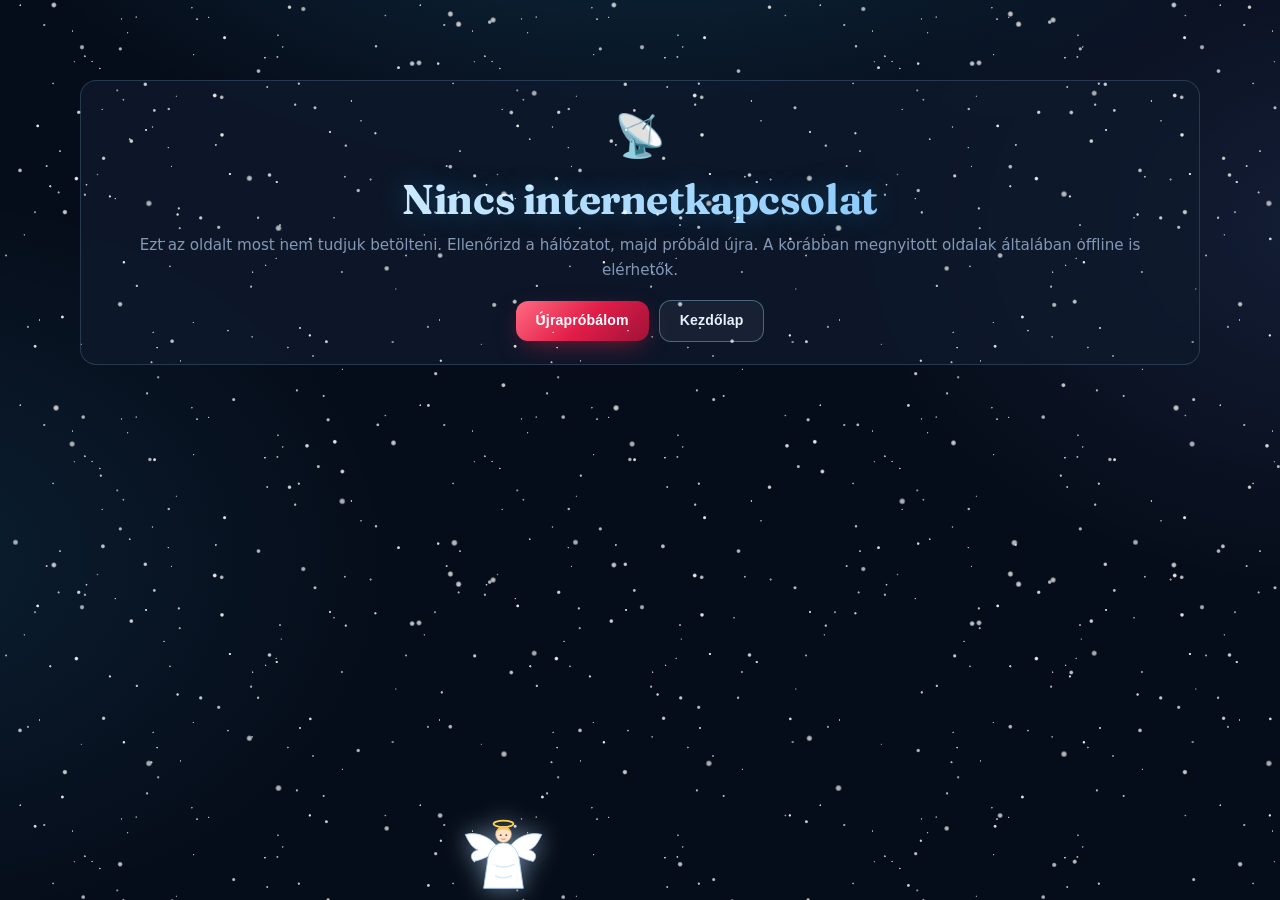
<file: offline.html>
<!DOCTYPE html>
<html lang="hu">
<head>
<meta charset="utf-8">
<meta name="viewport" content="width=device-width, initial-scale=1, viewport-fit=cover">
<meta name="theme-color" content="#04060d">
<meta name="robots" content="noindex">
<title>Nincs kapcsolat | VikingGOLD</title>
<link rel="stylesheet" href="/assets/style.css">
</head>
<body>
<main id="main">
<section class="wrap narrow" style="padding-top:80px">
  <div class="panel center">
    <div class="big">📡</div>
    <h1>Nincs internetkapcsolat</h1>
    <p class="small" style="font-size:.95rem">Ezt az oldalt most nem tudjuk betölteni. Ellenőrizd a hálózatot, majd próbáld újra. A korábban megnyitott oldalak általában offline is elérhetők.</p>
    <div class="row" style="justify-content:center;margin-top:18px">
      <button class="btn" onclick="location.reload()">Újrapróbálom</button>
      <a class="btn ghost" href="/">Kezdőlap</a>
    </div>
  </div>
</section>
</main>
</body>
</html>
</file>
<file: assets/style.css>
@import url("https://fonts.googleapis.com/css2?family=Fraunces:opsz,wght@9..144,600;9..144,700&display=swap");
/* ===== VikingGOLD – v3 design ===== */
:root{
  --bg:#07080c; --bg2:#0b0d13; --sf:#0f1218; --sf2:#141822; --bd:rgba(255,255,255,.08); --bd2:rgba(255,255,255,.14);
  --tx:#eceef4; --mu:#8a93a8; --mu2:#5f6880;
  --gold:#38bdf8; --gold2:#bae6fd; --gold3:#0284c7;
  --ok:#22c55e; --bad:#ff5468; --warn:#38bdf8; --in:#0a0c12;
  --r:14px; --sh:0 18px 50px -18px rgba(0,0,0,.8);
  --font:Inter,ui-sans-serif,system-ui,-apple-system,"Segoe UI",Roboto,Helvetica,Arial,sans-serif;
}
*{box-sizing:border-box;margin:0}
html{scroll-behavior:smooth;-webkit-text-size-adjust:100%}
body{font-family:var(--font);background:var(--bg);color:var(--tx);line-height:1.6;min-height:100vh;display:flex;flex-direction:column;
  background-image:radial-gradient(900px 500px at 50% -120px,rgba(56,189,248,.13),transparent 70%),radial-gradient(600px 400px at 100% 20%,rgba(99,102,241,.07),transparent 70%);background-repeat:no-repeat}
#fx{display:none}
main{flex:1;width:100%}
a{color:var(--gold);text-decoration:none}a:hover{color:var(--gold2)}
h1{font-size:clamp(1.7rem,3.2vw,2.3rem);line-height:1.15;letter-spacing:-.02em;font-weight:800;margin-bottom:10px}
h2{font-size:1.2rem;font-weight:700;letter-spacing:-.01em;margin-bottom:12px}
h3{font-size:1.05rem;margin-bottom:4px}
p{margin-bottom:12px;color:#c3c8d6}
.small{font-size:.86rem;color:var(--mu)}
.g{background:linear-gradient(120deg,var(--gold2),var(--gold) 55%,var(--gold3));-webkit-background-clip:text;background-clip:text;color:transparent}
.wrap{max-width:1120px;margin:0 auto;padding:0 20px}.narrow{max-width:460px}
.row{display:flex;gap:10px;align-items:center;flex-wrap:wrap}.center{text-align:center}
.opt{color:var(--mu2);font-weight:500;font-size:.8em}

/* header */
.top{position:sticky;top:0;z-index:50;display:flex;align-items:center;gap:22px;padding:0 max(20px,calc((100vw - 1120px)/2));height:66px;background:rgba(7,8,12,.78);backdrop-filter:saturate(1.4) blur(14px);-webkit-backdrop-filter:saturate(1.4) blur(14px);border-bottom:1px solid var(--bd)}
.logo{display:flex;align-items:center;gap:10px;color:var(--tx)!important}
.wm{font-weight:800;font-size:1.2rem;letter-spacing:-.02em}.wm b{background:linear-gradient(120deg,var(--gold2),var(--gold3));-webkit-background-clip:text;background-clip:text;color:transparent}
.mark{display:grid;place-items:center}
.nav{display:flex;gap:4px;margin-left:14px;flex:1}
.nav a{color:var(--mu);font-weight:600;font-size:.94rem;padding:8px 14px;border-radius:9px;transition:.2s}
.nav a:hover{color:var(--tx);background:rgba(255,255,255,.05)}
.nav a.on{color:var(--gold);background:rgba(56,189,248,.1)}
.burger{display:none;background:none;border:0;width:40px;height:40px;cursor:pointer;margin-left:auto;flex-direction:column;justify-content:center;align-items:center;gap:5px}
.burger i{display:block;width:22px;height:2px;background:var(--tx);border-radius:2px}
.usr{position:relative;margin-left:auto}
.uic{position:relative;display:grid;place-items:center;width:42px;height:42px;border-radius:50%;border:1px solid var(--bd2);background:var(--sf);color:var(--tx);cursor:pointer;transition:.2s}
.uic:hover{border-color:var(--gold);color:var(--gold)}
.dot{position:absolute;right:1px;top:1px;width:10px;height:10px;border-radius:50%;background:var(--ok);border:2px solid var(--bg)}
.menu{position:absolute;right:0;top:52px;min-width:220px;background:var(--sf2);border:1px solid var(--bd2);border-radius:12px;padding:6px;box-shadow:var(--sh)}
.menu[hidden]{display:none}
.menu a{display:block;padding:10px 12px;border-radius:8px;color:var(--tx);font-weight:600;font-size:.92rem}.menu a:hover{background:rgba(255,255,255,.06);color:var(--gold)}
.who{padding:10px 12px;border-bottom:1px solid var(--bd);margin-bottom:6px;display:flex;flex-direction:column}.who span{font-weight:700}.who small{color:var(--gold);font-weight:700;font-size:.75rem;text-transform:uppercase;letter-spacing:.06em}
@media(max-width:760px){
  .top{gap:10px;padding:0 16px}.burger{display:flex}.usr{margin-left:0}
  .nav{display:none;position:absolute;left:0;right:0;top:66px;flex-direction:column;margin:0;padding:10px 16px 16px;background:rgba(10,12,18,.97);border-bottom:1px solid var(--bd)}
  .nav.open{display:flex}.nav a{padding:12px 14px}
}

/* gombok, űrlapok */
.btn{display:inline-flex;align-items:center;justify-content:center;gap:8px;padding:12px 22px;border-radius:11px;border:1px solid transparent;font:inherit;font-weight:700;font-size:.95rem;cursor:pointer;color:#ffffff!important;background:linear-gradient(135deg,var(--gold2),var(--gold) 50%,var(--gold3));box-shadow:0 8px 24px -8px rgba(56,189,248,.55);transition:.2s}
.btn:hover{transform:translateY(-1px);box-shadow:0 12px 30px -8px rgba(56,189,248,.7)}
.btn:disabled{opacity:.55;cursor:wait;transform:none}
.btn.ghost{background:rgba(255,255,255,.04);border-color:var(--bd2);color:var(--tx)!important;box-shadow:none}.btn.ghost:hover{border-color:var(--gold);color:var(--gold)!important}
.btn.sm{padding:8px 15px;font-size:.86rem;border-radius:9px}
label{display:block;font-size:.8rem;font-weight:600;color:var(--mu);margin:14px 0 6px;letter-spacing:.02em}
input,select,textarea{width:100%;padding:11px 14px;background:var(--in);border:1px solid var(--bd2);border-radius:10px;color:var(--tx);font:inherit;font-size:.95rem;outline:0;transition:.2s}
input:focus,select:focus,textarea:focus{border-color:var(--gold);box-shadow:0 0 0 3px rgba(56,189,248,.15)}
input[readonly]{opacity:.75;cursor:not-allowed;background:rgba(255,255,255,.03)}
textarea{min-height:130px;resize:vertical}
select{appearance:none;background-image:linear-gradient(45deg,transparent 50%,var(--mu) 50%),linear-gradient(135deg,var(--mu) 50%,transparent 50%);background-position:calc(100% - 18px) 50%,calc(100% - 13px) 50%;background-size:5px 5px;background-repeat:no-repeat;padding-right:34px}
.g2{display:grid;grid-template-columns:1fr 1fr;gap:16px}.g3{display:grid;grid-template-columns:repeat(3,1fr);gap:16px}
@media(max-width:700px){.g2,.g3{grid-template-columns:1fr;gap:0}}

/* kártyák, panelek */
.card,.panel{background:linear-gradient(180deg,var(--sf2),var(--sf));border:1px solid var(--bd);border-radius:var(--r);padding:24px;margin-bottom:16px;box-shadow:var(--sh)}
.card h2,.panel h2{color:var(--tx)}
.panel.lock{text-align:center;margin-top:60px;padding:42px 28px}.big{font-size:2.6rem;margin-bottom:6px}
.flash{max-width:1120px;margin:16px auto 0;padding:13px 18px;border-radius:11px;font-weight:600;font-size:.92rem;border:1px solid;animation:pop .3s both}
.flash.ok{background:rgba(34,197,94,.1);border-color:rgba(34,197,94,.35);color:#86efac}
.flash.err{background:rgba(255,84,104,.1);border-color:rgba(255,84,104,.35);color:#ffb3bd}
.flash{width:calc(100% - 40px)}
.empty{padding:34px 10px;text-align:center;color:var(--mu)}
@keyframes pop{from{opacity:0;transform:translateY(6px)}to{opacity:1;transform:none}}

/* auth */
.authbox{padding-top:44px;padding-bottom:40px}
.tabs{display:flex;gap:6px;margin-bottom:18px;overflow-x:auto;scrollbar-width:none;padding-bottom:2px}.tabs::-webkit-scrollbar{display:none}
.tabs a{white-space:nowrap;padding:9px 16px;border-radius:999px;border:1px solid var(--bd);background:var(--sf);color:var(--mu);font-weight:600;font-size:.92rem;transition:.2s}
.tabs a:hover{color:var(--tx);border-color:var(--bd2)}
.tabs a.on{background:rgba(56,189,248,.12);border-color:rgba(56,189,248,.5);color:var(--gold)}
.tabs a small{opacity:.7;margin-left:4px;font-weight:700}
.vtabs{margin-top:-6px}.vtabs a{padding:7px 14px;font-size:.86rem;border-radius:9px}

/* kezdőlap */
.hero{text-align:center;padding-top:76px;padding-bottom:50px}
.eyebrow{display:inline-block;padding:7px 16px;border-radius:999px;border:1px solid rgba(56,189,248,.35);background:rgba(56,189,248,.07);color:var(--gold2);font-size:.78rem;font-weight:700;letter-spacing:.06em;text-transform:uppercase;margin-bottom:22px}
.hero h1{font-size:clamp(2.2rem,6vw,4rem);letter-spacing:-.035em;margin-bottom:16px}
.lead{max-width:640px;margin:0 auto 28px;font-size:1.1rem;color:var(--mu)}
.cta{display:flex;gap:12px;justify-content:center;flex-wrap:wrap}
.stats{display:grid;grid-template-columns:repeat(4,1fr);gap:14px;margin-bottom:46px}
.stat{padding:22px 16px;text-align:center;border-radius:var(--r);border:1px solid var(--bd);background:linear-gradient(180deg,var(--sf2),var(--sf))}
.stat b{display:block;font-size:2rem;font-weight:800;letter-spacing:-.02em;background:linear-gradient(120deg,var(--gold2),var(--gold));-webkit-background-clip:text;background-clip:text;color:transparent}
.stat span{color:var(--mu);font-size:.85rem;font-weight:600}
@media(max-width:700px){.stats{grid-template-columns:repeat(2,1fr)}.hero{padding-top:48px}}
.sect-t{font-size:1.6rem;margin-bottom:18px;text-align:center}
.sports{display:grid;grid-template-columns:repeat(5,1fr);gap:14px}
.sp{display:flex;flex-direction:column;align-items:center;gap:6px;padding:26px 10px;border-radius:var(--r);border:1px solid var(--bd);background:linear-gradient(180deg,var(--sf2),var(--sf));color:var(--tx)!important;transition:.25s}
.sp:hover{transform:translateY(-5px);border-color:rgba(56,189,248,.6);box-shadow:0 18px 40px -16px rgba(56,189,248,.35)}
.sp .e{font-size:2.3rem;filter:drop-shadow(0 6px 10px rgba(0,0,0,.5))}.sp b{font-size:1rem}.sp small{color:var(--gold);font-weight:700;font-size:.8rem}
@media(max-width:800px){.sports{grid-template-columns:repeat(2,1fr)}}
.chips{display:flex;flex-wrap:wrap;gap:8px}
.chip{display:inline-flex;align-items:center;gap:6px;padding:7px 14px;border-radius:999px;border:1px solid var(--bd);background:var(--in);font-weight:600;font-size:.9rem}
.chip i{font-style:normal;font-size:.68rem;font-weight:800;color:var(--gold);text-transform:uppercase;letter-spacing:.05em}
.chip.adm{border-color:rgba(56,189,248,.5);background:rgba(56,189,248,.08)}
.banner{display:flex;justify-content:space-between;align-items:center;gap:20px;flex-wrap:wrap;margin:26px 0 50px;padding:28px 30px;border-radius:var(--r);border:1px solid rgba(56,189,248,.3);background:linear-gradient(120deg,rgba(56,189,248,.12),rgba(56,189,248,.02))}
.banner h3{font-size:1.2rem}.banner p{margin:0;color:var(--mu)}

/* tipp-napló (a képhez hasonló) */
.tlog{border-radius:var(--r);border:1px solid var(--bd);background:linear-gradient(180deg,var(--sf2),var(--sf));padding:4px 22px 10px;margin-bottom:30px;box-shadow:var(--sh)}
.tlh{display:flex;justify-content:space-between;align-items:center;gap:10px;flex-wrap:wrap;padding:16px 0 14px;border-bottom:1px solid var(--bd)}
.tlh span{border-left:3px solid var(--gold);padding-left:11px;font-weight:800;letter-spacing:.05em;text-transform:uppercase;font-size:.82rem}
.tlh small{color:var(--mu);font-weight:600}
.tl{display:flex;justify-content:space-between;align-items:center;gap:16px;padding:14px 0;border-bottom:1px solid var(--bd);animation:pop .3s both}
.tl:last-child{border-bottom:0}
.tn{font-size:1rem;font-weight:600}
.ts{font-size:.8rem;color:var(--mu);margin-top:4px}.ts b{color:#d6dae6}.ts .tp{color:var(--gold)}.ts .lg{color:#b6bdd0;font-weight:600}.ts .od{color:var(--gold2);font-weight:700}
.tag{font-style:normal;font-size:.62rem;font-weight:800;padding:2px 7px;border-radius:999px;background:rgba(56,189,248,.16);color:var(--gold2);text-transform:uppercase;letter-spacing:.04em}
.tlr{display:flex;align-items:center;gap:10px;flex-shrink:0}
.rb{width:76px!important;padding:8px 10px!important;text-align:center;border-radius:999px!important;font-weight:700}
.rb.ro{display:inline-block;border:1px solid var(--bd2);background:var(--in);color:var(--tx);font-size:.95rem}.rb.ro.e{color:var(--mu2)}
.ic{display:inline-grid;place-items:center;width:22px;height:22px;border-radius:5px;font-size:.8rem;font-weight:900;line-height:1}
.ic.win{background:var(--ok);color:#04140a}.ic.loss{color:var(--bad);font-size:1.25rem}.ic.pend,.ic.void,.ic.ot{font-size:1rem}
.icb{background:none;border:0;padding:0;cursor:pointer}
.ra{color:var(--bad);font-weight:700;font-size:.9rem;white-space:nowrap}.ra:hover{color:#ff8b9a}
@media(max-width:640px){.tl{flex-direction:column;align-items:flex-start;gap:10px}.tlr{flex-wrap:wrap}.tlog{padding:2px 16px 8px}}

/* lábléc */
.foot{margin-top:60px;border-top:1px solid var(--bd);background:rgba(0,0,0,.35);padding:34px 0}
.foot .wrap{display:grid;grid-template-columns:1.2fr 1fr;gap:20px 40px}
.foot b{font-size:1.15rem}.foot p{margin:6px 0 0;color:var(--mu);font-size:.88rem}
.fl{display:flex;gap:18px;flex-wrap:wrap;align-items:flex-start;justify-content:flex-end}.fl a{color:var(--mu);font-weight:600;font-size:.92rem}.fl a:hover{color:var(--gold)}
.foot .small{grid-column:1/-1;border-top:1px solid var(--bd);padding-top:16px;font-size:.78rem;color:var(--mu2)}
@media(max-width:700px){.foot .wrap{grid-template-columns:1fr}.fl{justify-content:flex-start}}

/* tipp-űrlap */
.fpanel{border-color:rgba(56,189,248,.45)}
.fsep{margin:22px 0 -4px;padding-top:16px;border-top:1px solid var(--bd);font-size:.78rem;font-weight:800;letter-spacing:.08em;text-transform:uppercase;color:var(--gold)}
.pickprev{margin:14px 0 4px;padding:12px 16px;border-radius:10px;background:rgba(56,189,248,.08);border:1px dashed rgba(56,189,248,.4);font-size:.98rem}
.pickprev b{color:var(--gold2)}
.hint{font-size:.8rem;color:var(--mu);margin:30px 0 0;line-height:1.5}
@media(max-width:700px){.hint{margin-top:8px}.g3>[style*="span 2"]{grid-column:auto!important}}
/* ===== v4 kiegészítések: színezett tippsorok, táblázat, tagkezelés ===== */
.tl{padding:14px 14px;margin:0 -14px;border-radius:12px;border-bottom:0;position:relative}
.tl::after{content:"";position:absolute;left:14px;right:14px;bottom:0;height:1px;background:var(--bd)}
.tl:last-child::after{display:none}
.tl.st-win{background:linear-gradient(90deg,rgba(34,197,94,.16),rgba(34,197,94,.04) 75%);box-shadow:inset 3px 0 0 var(--ok)}
.tl.st-loss{background:linear-gradient(90deg,rgba(255,84,104,.24),rgba(255,84,104,.07) 75%);box-shadow:inset 3px 0 0 var(--bad)}
.tl.st-void{background:linear-gradient(90deg,rgba(138,147,168,.12),transparent 75%);box-shadow:inset 3px 0 0 var(--mu2)}
.tl.st-loss .tn{color:#ffb4bd}.tl.st-win .tn{color:#b7f3cb}
.tbl{overflow-x:auto}
table{width:100%;border-collapse:collapse;font-size:.9rem}
th,td{padding:10px 8px;text-align:left;border-bottom:1px solid var(--bd);white-space:nowrap}
th{color:var(--gold);font-size:.72rem;letter-spacing:.08em;text-transform:uppercase}
tbody tr:hover td{background:rgba(255,255,255,.03)}
td.acts{display:flex;gap:6px;flex-wrap:wrap}
.pill{display:inline-block;padding:3px 11px;border-radius:999px;font-size:.74rem;font-weight:700;background:rgba(56,189,248,.1);border:1px solid rgba(56,189,248,.4);color:var(--gold2)}
.pill.g{background:rgba(34,197,94,.1);border-color:rgba(34,197,94,.45);color:#86efac}.pill.y{background:rgba(56,189,248,.1);border-color:rgba(56,189,248,.45);color:#fcd34d}.pill.r{background:rgba(255,84,104,.1);border-color:rgba(255,84,104,.5);color:#fda4af}.pill.v{background:rgba(56,189,248,.12);border-color:rgba(56,189,248,.5);color:#b4e7fe}
.btn.danger{background:linear-gradient(120deg,#be123c,#ff5468);color:#fff!important}
.card h2{font-size:1.05rem;margin:0 0 14px}
@media(max-width:640px){.tl{margin:0 -10px;padding:14px 10px}}

/* összegzősáv a tipplista fölött */
.sumbar{display:grid;grid-template-columns:repeat(6,1fr);gap:10px;padding:14px 0 6px}
.sbx{padding:12px 8px;border-radius:12px;text-align:center;border:1px solid var(--bd);background:rgba(255,255,255,.03)}
.sbx b{display:block;font-size:1.25rem;line-height:1.2;font-weight:800;color:var(--tx)}
.sbx b i{font-style:normal}.sbx b i.g{color:var(--ok)}.sbx b i.r{color:var(--bad)}.sbx b em{font-style:normal;color:var(--gold)}
.sbx span{display:block;margin-top:4px;font-size:.68rem;color:var(--mu);font-weight:700;text-transform:uppercase;letter-spacing:.05em}
.sbx.k-win{border-color:rgba(34,197,94,.5);background:rgba(34,197,94,.08)}.sbx.k-win b{color:var(--ok)}
.sbx.k-loss{border-color:rgba(255,84,104,.5);background:rgba(255,84,104,.09)}.sbx.k-loss b{color:var(--bad)}
.sbx.k-pend{border-color:rgba(56,189,248,.45)}.sbx.k-pend b{color:var(--gold2)}
.sumnote{margin:6px 0 4px;font-size:.8rem;color:var(--mu)}
@media(max-width:760px){.sumbar{grid-template-columns:repeat(3,1fr)}}
.sumnote{padding:12px 0 6px;margin:0;font-size:.9rem}.sumnote b{color:var(--gold2)}

/* kapcsolatvétel */
.people{display:grid;grid-template-columns:repeat(2,1fr);gap:14px;max-width:760px}
.person{display:flex;align-items:center;gap:14px;padding:18px;border-radius:var(--r);border:1px solid var(--bd);background:linear-gradient(180deg,var(--sf2),var(--sf));transition:.25s}
.person:hover{border-color:rgba(56,189,248,.55);transform:translateY(-3px);box-shadow:0 16px 36px -18px rgba(56,189,248,.4)}
.pav{flex:none;width:48px;height:48px;border-radius:50%;display:grid;place-items:center;font-weight:900;font-size:1.2rem;color:#ffffff;background:linear-gradient(135deg,var(--gold2),var(--gold3))}
.pin{flex:1;min-width:0}.pin small{display:block;color:var(--mu);font-size:.68rem;font-weight:800;letter-spacing:.08em;text-transform:uppercase}
.pin b{display:block;font-size:1.05rem;word-break:break-all}.pin span{color:var(--gold2);font-size:.85rem;font-weight:600}
@media(max-width:640px){.people{grid-template-columns:1fr}}

/* ===== VikingGOLD – v4 PRO design (felülírja a fentieket) ===== */
:root{
  --bg:#05070d; --bg2:#090d16; --sf:#0c111c; --sf2:#111827; --bd:rgba(148,163,184,.13); --bd2:rgba(148,163,184,.26);
  --tx:#f1f5f9; --mu:#94a3b8; --mu2:#64748b;
  --gold:#38bdf8; --gold2:#bae6fd; --gold3:#0284c7;
  --ok:#2dd4a0; --bad:#fb5a6e; --in:#070a12; --r:16px;
  --sh:0 24px 60px -24px rgba(0,0,0,.9), 0 0 0 1px rgba(148,163,184,.06);
  --font:"Inter",ui-sans-serif,system-ui,-apple-system,"Segoe UI",Roboto,Arial,sans-serif;
  --head:"Sora","Inter",ui-sans-serif,system-ui,sans-serif;
}
body{background-color:var(--bg);font-size:16px;-webkit-font-smoothing:antialiased;
  background-image:radial-gradient(1000px 520px at 50% -160px,rgba(56,189,248,.16),transparent 70%),radial-gradient(700px 480px at 105% 12%,rgba(56,189,248,.09),transparent 70%),radial-gradient(600px 420px at -10% 38%,rgba(92,208,246,.08),transparent 70%)}
body::before{content:"";position:fixed;inset:0;z-index:-1;pointer-events:none;opacity:.5;
  background-image:linear-gradient(rgba(148,163,184,.045) 1px,transparent 1px),linear-gradient(90deg,rgba(148,163,184,.045) 1px,transparent 1px);background-size:56px 56px;
  -webkit-mask-image:radial-gradient(ellipse at 50% 0,#000 0,transparent 72%);mask-image:radial-gradient(ellipse at 50% 0,#000 0,transparent 72%)}
h1,h2,h3,.wm,.stat b,.sect-t,.eyebrow{font-family:var(--head)}
h1{font-weight:800;letter-spacing:-.035em}
h2{font-weight:700;letter-spacing:-.02em}
p{color:#b6c0d1}
::selection{background:rgba(56,189,248,.35)}

/* fejléc */
.top{height:72px;background:rgba(5,7,13,.72);border-bottom:1px solid var(--bd)}
.wm{font-size:1.28rem;font-weight:800;letter-spacing:-.04em}
.nav a{font-weight:600;font-size:.92rem;letter-spacing:.01em;border-radius:10px;position:relative}
.nav a.on{color:var(--gold2);background:linear-gradient(180deg,rgba(56,189,248,.16),rgba(56,189,248,.06));box-shadow:inset 0 0 0 1px rgba(56,189,248,.25)}
.uic{background:linear-gradient(180deg,var(--sf2),var(--sf));border-color:var(--bd2)}
.menu{background:rgba(12,17,28,.96);backdrop-filter:blur(16px);border:1px solid var(--bd2);border-radius:14px;box-shadow:var(--sh)}

/* gombok */
.btn{background:linear-gradient(135deg,#bae6fd 0%,#38bdf8 48%,#0284c7 100%);color:#ffffff!important;font-weight:800;letter-spacing:.01em;border:0;border-radius:12px;
  box-shadow:0 10px 28px -10px rgba(56,189,248,.65),inset 0 1px 0 rgba(255,255,255,.5);transition:transform .18s,box-shadow .18s,filter .18s}
.btn:hover{transform:translateY(-2px);filter:brightness(1.06);box-shadow:0 16px 34px -10px rgba(56,189,248,.75),inset 0 1px 0 rgba(255,255,255,.55)}
.btn:active{transform:translateY(0)}
.btn.ghost{background:rgba(148,163,184,.07);color:var(--tx)!important;box-shadow:inset 0 0 0 1px var(--bd2)}
.btn.ghost:hover{background:rgba(56,189,248,.1);color:var(--gold2)!important;box-shadow:inset 0 0 0 1px rgba(56,189,248,.5)}
.btn.danger{background:rgba(251,90,110,.12);color:#ff8d9b!important;box-shadow:inset 0 0 0 1px rgba(251,90,110,.4)}

/* kártyák, űrlapok */
.card,.panel{background:linear-gradient(180deg,rgba(17,24,39,.85),rgba(10,14,24,.92));border:1px solid var(--bd);border-radius:var(--r);box-shadow:var(--sh)}
input,select,textarea{background:var(--in);border:1px solid var(--bd2);border-radius:12px;color:var(--tx);transition:border-color .18s,box-shadow .18s}
input:focus,select:focus,textarea:focus{border-color:var(--gold);box-shadow:0 0 0 4px rgba(56,189,248,.15);outline:0}
label{font-weight:600;font-size:.84rem;color:#cbd5e1;letter-spacing:.02em}
.tabs a.on{background:linear-gradient(135deg,#bae6fd,#38bdf8);color:#ffffff}
.flash{border-radius:12px}

/* főoldal */
.hero{padding:84px 20px 54px;text-align:center}
.eyebrow{display:inline-block;padding:8px 16px;border-radius:999px;font-size:.72rem;font-weight:700;letter-spacing:.14em;text-transform:uppercase;color:var(--gold2);
  background:rgba(56,189,248,.08);box-shadow:inset 0 0 0 1px rgba(56,189,248,.28);margin-bottom:22px}
.hero h1{font-size:clamp(2.4rem,6.4vw,4.4rem);line-height:1.04;letter-spacing:-.045em;max-width:880px;margin:0 auto 20px}
.lead{max-width:660px;margin:0 auto 32px;font-size:1.12rem;line-height:1.7;color:#a9b4c6}
.cta{display:flex;gap:12px;justify-content:center;flex-wrap:wrap}
.cta .btn{padding:15px 28px;font-size:1rem}
.stats{gap:14px}
.stat{background:linear-gradient(180deg,rgba(17,24,39,.8),rgba(10,14,24,.9));border:1px solid var(--bd);border-radius:var(--r);padding:22px 18px;text-align:center;position:relative;overflow:hidden}
.stat::before{content:"";position:absolute;left:0;right:0;top:0;height:2px;background:linear-gradient(90deg,transparent,var(--gold),transparent);opacity:.7}
.stat b{font-size:2.1rem;letter-spacing:-.04em;color:var(--gold2)}
.stat span{font-size:.78rem;text-transform:uppercase;letter-spacing:.1em;color:var(--mu);font-weight:600}
.sect-t{font-size:clamp(1.5rem,3vw,2rem);letter-spacing:-.03em;margin:46px 0 18px}
.sp{background:linear-gradient(180deg,rgba(17,24,39,.85),rgba(10,14,24,.95));border:1px solid var(--bd);border-radius:var(--r);transition:transform .22s,border-color .22s,box-shadow .22s}
.sp:hover{transform:translateY(-5px);border-color:rgba(56,189,248,.55);box-shadow:0 22px 44px -22px rgba(56,189,248,.45)}
.sp b{font-family:var(--head);letter-spacing:-.02em}
.chip{background:rgba(148,163,184,.08);border:1px solid var(--bd);border-radius:999px}
.chip.adm{background:rgba(56,189,248,.12);border-color:rgba(56,189,248,.45);color:var(--gold2)}
.banner{background:linear-gradient(120deg,rgba(56,189,248,.14),rgba(56,189,248,.07) 60%,rgba(92,208,246,.08));border:1px solid rgba(56,189,248,.3);border-radius:20px;padding:28px 30px}
.banner h3{font-family:var(--head);font-size:1.25rem;letter-spacing:-.02em}

/* tippek */
.tl{background:linear-gradient(180deg,rgba(17,24,39,.8),rgba(10,14,24,.92));border:1px solid var(--bd);border-radius:14px;transition:border-color .2s,transform .2s}
.tl:hover{border-color:var(--bd2);transform:translateY(-1px)}
.tl.st-win{border-color:rgba(45,212,160,.45);box-shadow:inset 3px 0 0 var(--ok)}
.tl.st-loss{border-color:rgba(251,90,110,.4);box-shadow:inset 3px 0 0 var(--bad)}
.tn{font-family:var(--head);font-weight:700;letter-spacing:-.015em}
.rb{border-radius:10px;font-weight:800}
.tlh span{font-family:var(--head);letter-spacing:-.02em}
.sbx{background:rgba(17,24,39,.8);border:1px solid var(--bd);border-radius:14px}
.pill{border-radius:999px;font-weight:700;letter-spacing:.03em}

/* táblázat, lábléc */
table{border-collapse:separate;border-spacing:0}
th{font-size:.72rem;text-transform:uppercase;letter-spacing:.1em;color:var(--mu2)}
.foot{background:linear-gradient(180deg,transparent,rgba(5,7,13,.9));border-top:1px solid var(--bd);margin-top:60px}
.foot b{font-family:var(--head);letter-spacing:-.03em;font-size:1.2rem}
.foot .small{line-height:1.7}
@media(max-width:760px){.hero{padding:54px 16px 38px}.lead{font-size:1rem}.banner{padding:22px 20px}}
@media(prefers-reduced-motion:reduce){*{transition:none!important;animation:none!important}}

/* ===== Sportos háttérkép – az oldallal együtt görgetődik (finom parallax), stabil magassággal ===== */
html,body{overscroll-behavior-y:none}
body{position:relative}
.bgfx{position:absolute;top:0;left:0;right:0;bottom:0;overflow:hidden;z-index:-2;pointer-events:none;contain:strict}
.bgfx i{position:absolute;top:0;left:0;right:0;display:block;height:min(max(150vh,1250px),100%);height:min(max(150svh,1250px),100%);
  background-color:var(--bg);
  background-image:
    radial-gradient(1000px 520px at 50% -160px,rgba(56,189,248,.14),transparent 70%),
    radial-gradient(ellipse at 50% 38%,rgba(5,7,13,.38) 0,transparent 62%),
    linear-gradient(180deg,rgba(5,7,13,.38) 0,rgba(5,7,13,.52) 50%,rgba(5,7,13,.86) 88%,#05070d 100%),
    url("/assets/bg.webp");
  background-size:auto,auto,auto,cover;background-position:center,center,center,center top;background-repeat:no-repeat;
  transform:translate3d(0,0,0);will-change:transform;animation:bgin .9s ease both}
@keyframes bgin{from{opacity:0}to{opacity:1}}
@media(max-width:760px){
  .bgfx i{height:min(max(140vh,1150px),100%);height:min(max(140svh,1150px),100%);background-image:
    radial-gradient(700px 400px at 50% -120px,rgba(56,189,248,.14),transparent 70%),
    linear-gradient(180deg,rgba(5,7,13,.46) 0,rgba(5,7,13,.62) 50%,rgba(5,7,13,.9) 88%,#05070d 100%),
    url("/assets/bg-m.webp");
    background-size:auto,auto,cover;background-position:center,center,center top}
}
.hero .lead{color:#d5dce8;text-shadow:0 1px 14px rgba(5,7,13,.9)}
.hero h1,.sect-t{text-shadow:0 2px 24px rgba(5,7,13,.65)}

/* ===== Eredmény-számlálók (bejött | összes) ===== */
.sc{display:inline-flex;align-items:baseline;gap:5px;font-family:var(--head);font-weight:800;letter-spacing:-.01em;white-space:nowrap}
.sc b{color:var(--tx)}.sc b.sw{color:var(--ok)}.sc i{font-style:normal;color:var(--mu2);font-weight:600}
.sbar{display:grid;grid-template-columns:repeat(4,1fr);gap:10px;margin:0 0 16px}
.sbx2{padding:12px 14px;border-radius:14px;border:1px solid var(--bd);background:linear-gradient(180deg,rgba(17,24,39,.85),rgba(10,14,24,.92));min-width:0}
.sbx2 small{display:block;color:var(--mu);font-size:.7rem;font-weight:700;letter-spacing:.08em;text-transform:uppercase;white-space:nowrap;overflow:hidden;text-overflow:ellipsis}
.sbx2 .sc{font-size:1.55rem;line-height:1.25;margin-top:2px}
.sbx2 .bar{height:4px;border-radius:4px;background:rgba(148,163,184,.15);margin-top:7px;overflow:hidden}
.sbx2 .bar u{display:block;height:100%;background:linear-gradient(90deg,var(--ok),#7ef0c8);border-radius:4px;transition:width .5s}
.sbx2 em{display:block;font-style:normal;font-size:.72rem;color:var(--mu);margin-top:5px}
.tlh small .sc{font-size:.95rem;margin-left:6px}
.dayh{display:flex;justify-content:space-between;align-items:center;gap:10px;flex-wrap:wrap;padding:14px 4px 8px;margin-top:6px;font-weight:700;color:var(--gold2);font-size:.9rem}
.dayh .sc{font-size:1rem}
@media(max-width:760px){.sbar{grid-template-columns:repeat(2,1fr)}.sbx2 .sc{font-size:1.35rem}}

/* ===== Csillagos értékelés ===== */
.rate{display:flex;align-items:center;gap:10px 18px;flex-wrap:wrap;padding:12px 14px;margin:12px 0 4px;border-radius:14px;border:1px solid rgba(56,189,248,.25);background:linear-gradient(120deg,rgba(56,189,248,.08),rgba(56,189,248,.015))}
.rate.mini{padding:0;margin:0;border:0;background:none;gap:8px 12px}
.rate .rt{font-weight:700;font-size:.88rem;color:var(--tx)}
.rstars{display:inline-flex;flex-direction:row-reverse;gap:2px}
.star{background:none;border:0;padding:0 1px;cursor:pointer;font-size:1.7rem;line-height:1;color:rgba(148,163,184,.3);transition:color .12s,transform .12s}
.rate.mini .star{font-size:1.25rem}
.star.on{color:var(--gold)}
.rstars:not(.off) .star:hover,.rstars:not(.off) .star:hover~.star{color:var(--gold2)}
.rstars:not(.off) .star:hover{transform:scale(1.18)}
.rstars.off .star{cursor:not-allowed}
.rstars .star:focus-visible{outline:2px solid var(--gold);outline-offset:2px;border-radius:6px}
.ravg{display:inline-flex;align-items:center;gap:8px;font-size:.84rem;color:var(--mu)}
.ravg b{color:var(--gold2);font-size:1.05rem;font-family:var(--head)}
.avs{font-size:1rem;letter-spacing:1px;background:linear-gradient(90deg,var(--gold) var(--p),rgba(148,163,184,.3) var(--p));-webkit-background-clip:text;background-clip:text;color:transparent;-webkit-text-fill-color:transparent}
.rnote{font-size:.78rem;color:var(--mu);flex-basis:100%}
.rate:not(.mini) .rnote{flex-basis:auto}

/* ================= ÚJ DESIGN v2 ================= */
:root{--bg:#05070d;--sf:#0c121e;--sf2:#111a2b;--bd:rgba(148,163,184,.13);--bd2:rgba(148,163,184,.24);--r:18px;--gold:#38bdf8;--gold2:#bae6fd;--gold3:#0284c7;
  --glass:linear-gradient(180deg,rgba(20,28,45,.72),rgba(9,13,22,.82));--ring:0 0 0 1px rgba(255,255,255,.04) inset,0 1px 0 rgba(255,255,255,.06) inset}
body{font-feature-settings:"cv11","ss01";letter-spacing:.005em}
.wrap{max-width:1160px}
h1{font-size:clamp(1.9rem,4vw,2.6rem);letter-spacing:-.04em}
/* fejléc */
.top{height:70px;background:rgba(5,7,13,.6);backdrop-filter:saturate(1.6) blur(20px);-webkit-backdrop-filter:saturate(1.6) blur(20px);border-bottom:1px solid rgba(255,255,255,.06)}
.wm{font-size:1.35rem}
.nav{gap:4px}
.nav a{padding:9px 16px;border-radius:999px;color:#aab4c8;transition:color .2s,background .2s}
.nav a:hover{background:rgba(255,255,255,.06);color:#fff}
.nav a.on{color:#ffffff;background:linear-gradient(135deg,#bae6fd,#38bdf8 55%,#38bdf8);box-shadow:0 6px 18px -6px rgba(56,189,248,.6);font-weight:700}
.uic{width:44px;height:44px;border-radius:14px;background:var(--glass);box-shadow:var(--ring)}
.uic:hover{border-color:rgba(56,189,248,.55);transform:translateY(-1px)}
.menu{border-radius:16px;padding:8px;box-shadow:0 30px 70px -20px #000,var(--ring)}
.menu a{border-radius:10px;padding:11px 14px}
/* gombok */
.btn{position:relative;padding:13px 26px;border-radius:14px;font-weight:800;font-size:.95rem;letter-spacing:.01em;overflow:hidden;
  background:linear-gradient(180deg,#bae6fd 0%,#38bdf8 45%,#0284c7 100%);box-shadow:0 12px 30px -10px rgba(56,189,248,.7),0 1px 0 rgba(255,255,255,.6) inset,0 -2px 0 rgba(120,70,0,.25) inset}
.btn::after{content:"";position:absolute;inset:0;background:linear-gradient(115deg,transparent 35%,rgba(255,255,255,.45) 50%,transparent 65%);transform:translateX(-120%);transition:transform .6s}
.btn:hover::after{transform:translateX(120%)}
.btn:hover{transform:translateY(-2px);box-shadow:0 18px 38px -10px rgba(56,189,248,.85),0 1px 0 rgba(255,255,255,.6) inset}
.btn:active{transform:translateY(0) scale(.98)}
.btn.sm{padding:9px 16px;border-radius:12px;font-size:.86rem}
.btn.ghost{background:rgba(255,255,255,.04);box-shadow:var(--ring),0 0 0 1px var(--bd2);backdrop-filter:blur(8px)}
.btn.ghost::after{display:none}
.btn.ghost:hover{background:rgba(56,189,248,.1);box-shadow:0 0 0 1px rgba(56,189,248,.6),0 12px 28px -12px rgba(56,189,248,.5)}
.btn:disabled{opacity:.55;pointer-events:none}
/* kártyák, panelek */
.card,.panel,.tlog,.stat,.sp,.person,.sbx2{background:var(--glass);border:1px solid var(--bd);border-radius:20px;box-shadow:0 24px 60px -28px #000,var(--ring);backdrop-filter:blur(14px);-webkit-backdrop-filter:blur(14px)}
.panel,.card{padding:28px}
.stat{padding:26px 16px}.stat b{font-size:2.3rem}
.stat::before{height:3px;opacity:.9}
.sp{padding:30px 12px;gap:10px}.sp:hover{transform:translateY(-6px);border-color:rgba(56,189,248,.6);box-shadow:0 28px 50px -24px rgba(56,189,248,.5),var(--ring)}
.banner{border-radius:24px;padding:34px 36px;backdrop-filter:blur(14px)}
.eyebrow{padding:9px 18px;background:rgba(56,189,248,.1);box-shadow:inset 0 0 0 1px rgba(56,189,248,.35),0 0 30px -8px rgba(56,189,248,.4)}
.hero{padding:96px 20px 64px}
.hero h1{font-size:clamp(2.5rem,6.6vw,4.6rem)}
/* fülek: szegmentált gombok */
.tabs{gap:8px;padding:4px 2px 8px}
.tabs a{padding:10px 18px;border-radius:14px;background:var(--glass);border:1px solid var(--bd);color:#aab4c8;font-weight:700;box-shadow:var(--ring)}
.tabs a:hover{color:#fff;border-color:rgba(56,189,248,.4);transform:translateY(-1px)}
.tabs a.on{background:linear-gradient(180deg,#bae6fd,#38bdf8 55%,#dca122);border-color:transparent;color:#ffffff;box-shadow:0 10px 24px -10px rgba(56,189,248,.7)}
.tabs a.on .sc b,.tabs a.on .sc i{color:#ffffff}
.vtabs a{padding:8px 15px;border-radius:999px;font-size:.86rem}
/* űrlapok */
input,select,textarea{padding:13px 16px;border-radius:14px;background:rgba(5,8,15,.8);box-shadow:0 1px 0 rgba(255,255,255,.04) inset}
input:hover,select:hover,textarea:hover{border-color:rgba(56,189,248,.35)}
.authbox .panel{padding:34px;box-shadow:0 40px 90px -30px #000,0 0 80px -40px rgba(56,189,248,.4),var(--ring)}
/* tipp sorok */
.tlog{padding:6px 24px 14px}
.tlh span{border-left-width:4px;border-radius:2px}
.tl{border-radius:16px;margin:10px 0;padding:14px 18px;background:rgba(255,255,255,.025);border:1px solid var(--bd)}
.tl:hover{background:rgba(255,255,255,.045);border-color:var(--bd2);transform:translateY(-2px);box-shadow:0 14px 30px -18px #000}
.tl::after{display:none}
.tn{font-size:1.02rem}
.ic{box-shadow:0 0 0 4px rgba(255,255,255,.03)}.ic.win{box-shadow:0 0 18px -2px rgba(45,212,160,.6)}
.rb.ro{border-radius:10px;background:rgba(5,8,15,.8)}
.od{color:var(--gold2);font-weight:800}
.pill,.tag,.chip{backdrop-filter:blur(6px)}
.sbx2{padding:16px 18px}.sbx2 .sc{font-size:1.8rem}
.sbx2 .bar{height:5px}
.rate{border-radius:18px;padding:14px 18px;background:linear-gradient(120deg,rgba(56,189,248,.12),rgba(56,189,248,.02));box-shadow:var(--ring)}
.star{font-size:1.9rem}
/* lábléc, toast */
.foot{background:linear-gradient(180deg,transparent,rgba(0,0,0,.55));border-top:1px solid rgba(255,255,255,.06)}
.flash{border-radius:14px;backdrop-filter:blur(8px)}
::-webkit-scrollbar{width:11px}::-webkit-scrollbar-thumb{background:#1c2638;border-radius:8px;border:3px solid var(--bg)}::-webkit-scrollbar-thumb:hover{background:#2a3850}
:focus-visible{outline:2px solid var(--gold);outline-offset:3px}
@media(max-width:760px){.hero{padding:60px 16px 40px}.panel,.card{padding:22px}.tlog{padding:4px 14px 10px}.tl{padding:12px 14px}.banner{padding:24px 22px}.nav a{border-radius:12px}}

/* Admin szint: mindenhol piros */
.who small{color:#ff5468!important}
.chip.adm{background:rgba(255,84,104,.12)!important;border-color:rgba(255,84,104,.5)!important;color:#ffb3bd!important}
.chip.adm i{color:#ff5468!important}
.pill.v{background:rgba(255,84,104,.12)!important;border-color:rgba(255,84,104,.5)!important;color:#ff8d9b!important}

/* ===== Kezdőlap: heti / havi statisztika ===== */
.pstats{display:grid;grid-template-columns:repeat(2,1fr);gap:16px;margin-bottom:10px}
.pstats .card{margin-bottom:0}
.psx{grid-column:1/-1;text-align:center}.psx .big{font-size:2rem}
.psh{display:flex;justify-content:space-between;align-items:baseline;gap:10px;flex-wrap:wrap;margin-bottom:6px}
.psh span{border-left:3px solid var(--gold);padding-left:11px;font-weight:800;letter-spacing:.06em;text-transform:uppercase;font-size:.82rem}
.psh small{color:var(--mu);font-weight:600}
.pct{display:flex;align-items:baseline;gap:12px;margin:8px 0 6px}
.pct b{font-family:var(--head);font-size:3.2rem;line-height:1;font-weight:800;letter-spacing:-.04em;background:linear-gradient(120deg,var(--gold2),var(--gold));-webkit-background-clip:text;background-clip:text;color:transparent}
.pct span{color:var(--mu);font-size:.8rem;font-weight:700;text-transform:uppercase;letter-spacing:.1em}
.ps .bar{height:6px;border-radius:6px;background:rgba(148,163,184,.15);overflow:hidden}
.ps .bar u{display:block;height:100%;background:linear-gradient(90deg,var(--ok),#7ef0c8);border-radius:6px;transition:width .6s}
.psn{display:flex;flex-wrap:wrap;gap:6px 18px;margin-top:14px;font-size:.88rem;color:var(--mu);font-weight:600}
.psn b.sw{color:var(--ok)}.psn b.sl{color:var(--bad)}
.psp{margin:12px 0 0;font-size:.86rem;color:var(--mu)}.psp b{color:var(--gold2)}.psp .sc{font-size:.9rem;margin-left:4px}
.pss{margin-top:16px;padding-top:6px;border-top:1px solid var(--bd)}
.psr{display:grid;grid-template-columns:1fr auto 54px;align-items:center;gap:12px;padding:8px 0;border-bottom:1px solid var(--bd);font-size:.92rem}
.psr:last-child{border-bottom:0}.psr .pp{text-align:right;font-family:var(--head);color:var(--gold2)}
@media(max-width:760px){.pstats{grid-template-columns:1fr}.pct b{font-size:2.7rem}}

/* ===== Telefon / lite mód: nincs üveg-elmosás, kevesebb árnyék és animáció -> nem laggol ===== */
html.lite *,html.lite *::before,html.lite *::after{-webkit-backdrop-filter:none!important;backdrop-filter:none!important}
html.lite .top{background:rgba(5,7,13,.96)}
html.lite .menu{background:rgba(12,17,28,.98)}
html.lite .card,html.lite .panel,html.lite .tlog,html.lite .stat,html.lite .sp,html.lite .person,html.lite .sbx2,html.lite .banner{background:rgba(12,17,28,.93);box-shadow:0 0 0 1px rgba(255,255,255,.05)}
html.lite .tl,html.lite .flash{animation:none!important}
html.lite .tl:hover,html.lite .sp:hover,html.lite .person:hover,html.lite .btn:hover{transform:none}
html.lite .bgfx i{will-change:auto;animation:none}
html.lite .hero .lead,html.lite .hero h1,html.lite .sect-t{text-shadow:none}
html.lite .reveal{transition-duration:.25s}

/* =====================================================================
   VikingGOLD v4 – sötét, letisztult arculat (utolsó réteg, felülír mindent)
   ===================================================================== */
:root{
  --bg:#04060a; --bg2:#070a10; --sf:#0b0f16; --sf2:#10151f; --in:#070a10;
  --bd:rgba(255,255,255,.07); --bd2:rgba(255,255,255,.13);
  --tx:#e9ecf2; --mu:#8c95a8; --mu2:#626b80;
  --gold:#38bdf8; --gold2:#f3d08c; --gold3:#b8821f;
  --r:12px; --sh:0 1px 0 rgba(255,255,255,.04) inset,0 24px 48px -28px rgba(0,0,0,.9);
}
body{background:#04060a;background-image:none;font-size:16px;letter-spacing:-.003em}
p{color:#b4bccb}
a{transition:color .15s}
::selection{background:rgba(56,189,248,.35)}
:focus-visible{outline:2px solid var(--gold);outline-offset:2px}

/* sötétebb háttér: a kép csak finoman látszik */
.bgfx i{
  background-image:
    radial-gradient(900px 460px at 15% -140px,rgba(56,189,248,.09),transparent 70%),
    linear-gradient(180deg,rgba(3,5,9,.82) 0,rgba(3,5,9,.9) 38%,rgba(3,5,9,.96) 72%,#03050a 100%),
    url("/assets/bg.webp");
  background-size:auto,auto,cover;background-position:center,center,center top;background-repeat:no-repeat}
@media(max-width:760px){
  .bgfx i{background-image:
    linear-gradient(180deg,rgba(3,5,9,.8) 0,rgba(3,5,9,.9) 40%,rgba(3,5,9,.97) 75%,#03050a 100%),
    url("/assets/bg-m.webp");
    background-size:auto,cover;background-position:center,center top}
}
.hero .lead,.hero h1,.sect-t{text-shadow:none}

/* fejléc */
.top{height:64px;background:rgba(4,6,10,.94);-webkit-backdrop-filter:none;backdrop-filter:none;border-bottom:1px solid var(--bd);box-shadow:none}
.wm{font-size:1.15rem;letter-spacing:-.03em}
.nav{align-self:stretch;gap:2px;margin-left:18px}
.nav a{display:flex;align-items:center;border-radius:0;padding:0 15px;font-size:.92rem;font-weight:600;color:var(--mu);background:none;position:relative}
.nav a:hover{background:none;color:var(--tx)}
.nav a.on{background:none;color:var(--tx);box-shadow:none;border:0}
.nav a::before{display:none}
.nav a.on::after{content:"";position:absolute;left:12px;right:12px;bottom:-1px;height:2px;background:var(--gold)}
.uic{width:38px;height:38px;background:var(--sf);border-color:var(--bd2)}
.usr{margin-left:0}
.menu{background:var(--sf2);border-radius:12px;top:50px}
.who small{text-transform:none;letter-spacing:0;font-size:.78rem}

/* óra a fejlécben */
.clk{display:flex;flex-direction:column;align-items:flex-end;justify-content:center;line-height:1.15;margin:0 16px 0 auto;padding-right:16px;border-right:1px solid var(--bd);font-variant-numeric:tabular-nums;white-space:nowrap}
.clk b{font-family:var(--head);font-weight:700;font-size:1.08rem;letter-spacing:.01em;color:var(--tx)}
.clk b i{font-style:normal;font-weight:600;font-size:.78em;color:var(--gold)}
.clk small{font-size:.72rem;color:var(--mu);font-weight:500}
@media(max-width:760px){
  .top{gap:8px}
  .burger{margin-left:auto}
  .clk{margin:0 4px 0 0;padding-right:10px}
  .clk b{font-size:.95rem}.clk b i,.clk small{display:none}
  .nav{top:64px;background:#070a10;margin:0}
}

/* gombok */
.btn{background:var(--gold);color:#ffffff!important;border:1px solid transparent;border-radius:10px;padding:12px 22px;font-weight:700;letter-spacing:0;box-shadow:none;transition:background .15s,border-color .15s,color .15s}
.btn::after,.btn.ghost::after{display:none!important}
.btn:hover{background:var(--gold2);transform:none;box-shadow:none}
.btn:active{transform:translateY(1px)}
.btn.ghost{background:transparent;border-color:var(--bd2);color:var(--tx)!important}
.btn.ghost:hover{background:rgba(255,255,255,.04);border-color:var(--gold);color:var(--gold2)!important}
.btn.danger{background:rgba(255,84,104,.1);border:1px solid rgba(255,84,104,.35);color:#ff8d9b!important}
.btn.danger:hover{background:rgba(255,84,104,.18)}
.btn.sm{padding:8px 14px;border-radius:9px}

/* űrlapok */
input,select,textarea{background:var(--in);border:1px solid var(--bd2);border-radius:10px;transition:border-color .15s,box-shadow .15s}
input:hover,select:hover,textarea:hover{border-color:rgba(255,255,255,.22)}
input:focus,select:focus,textarea:focus{border-color:var(--gold);box-shadow:0 0 0 3px rgba(56,189,248,.16)}
label{color:var(--mu);letter-spacing:0;font-weight:600}

/* dobozok: egységes, lapos felület, finom keret */
.card,.panel,.tlog,.stat,.sp,.person,.sbx2,.banner,.authbox{
  background:var(--sf);border:1px solid var(--bd);border-radius:var(--r);
  box-shadow:var(--sh);-webkit-backdrop-filter:none;backdrop-filter:none}
.card,.panel{padding:26px}
.card h2,.panel h2{font-size:1.1rem;letter-spacing:-.01em}
.tlog{padding:4px 22px 10px}
.tlh span{border-left:2px solid var(--gold);text-transform:none;letter-spacing:0;font-size:.95rem}
.tl{transition:background .15s}
.tl:hover{background:rgba(255,255,255,.02);transform:none}
.banner{border-color:rgba(56,189,248,.25);background:linear-gradient(100deg,rgba(56,189,248,.09),var(--sf) 60%)}

/* címek, szekciók */
h1,h2,h3,.wm,.stat b,.sect-t{font-family:var(--head)}
h1{letter-spacing:-.03em}
.sect-t{display:flex;align-items:center;gap:18px;text-align:left;font-size:1.35rem;letter-spacing:-.02em;margin:48px 0 20px}
.sect-t::after{content:"";flex:1;height:1px;background:var(--bd)}
.sect-t .g,.hero h1 .g{background:none;-webkit-text-fill-color:currentColor;color:var(--gold2)}
.eyebrow{display:inline-block;padding:0;border:0;background:none;box-shadow:none;border-radius:0;text-transform:none;letter-spacing:0;font-size:.9rem;font-weight:600;color:var(--mu);margin-bottom:14px}

/* nyitóoldal: szöveg + élő óra */
.hero.hero2{display:grid;grid-template-columns:minmax(0,1.55fr) minmax(280px,.85fr);gap:56px;align-items:center;text-align:left;padding:84px 20px 56px}
.hero2 h1{font-size:clamp(2.3rem,5.2vw,3.8rem);line-height:1.06;letter-spacing:-.04em;max-width:15ch;margin:0 0 20px}
.hero2 .lead{margin:0 0 30px;max-width:54ch;font-size:1.08rem;line-height:1.7;color:#a7b1c3}
.hero2 .cta{justify-content:flex-start}
.hero2 .cta .btn{padding:14px 26px;font-size:.98rem}
.hclock{border:1px solid var(--bd);border-radius:16px;padding:28px 28px 22px;background:linear-gradient(160deg,#0e131c,#080b11);box-shadow:var(--sh)}
.hclock .hc-l{display:flex;align-items:center;gap:8px;font-size:.82rem;font-weight:600;color:var(--mu);margin-bottom:10px}
.hclock .hc-l::before{content:"";width:7px;height:7px;border-radius:50%;background:var(--ok);box-shadow:0 0 0 3px rgba(34,197,94,.15)}
.hc-t{font-family:var(--head);font-weight:800;font-size:clamp(2.8rem,6.2vw,4.3rem);line-height:1;letter-spacing:-.04em;font-variant-numeric:tabular-nums;color:var(--tx)}
.hc-t i{font-style:normal;font-size:.42em;letter-spacing:0;color:var(--gold);margin-left:6px;font-weight:700}
.hc-d{margin-top:12px;font-size:.95rem;color:#b4bccb}
.hc-bar{margin-top:20px;height:2px;background:rgba(255,255,255,.08);border-radius:2px;overflow:hidden}
.hc-bar i{display:block;height:100%;width:0;background:var(--gold)}
@media(max-width:860px){
  .hero.hero2{grid-template-columns:1fr;gap:30px;padding:48px 16px 34px}
  .hero2 h1{max-width:none}
  .hclock{padding:22px}
}

/* statisztika-sáv: egy összefüggő felület */
.stats{gap:0;border:1px solid var(--bd);border-radius:var(--r);background:var(--sf);overflow:hidden;box-shadow:var(--sh);margin-bottom:10px}
.stat{border:0;border-radius:0;box-shadow:none;background:none;text-align:left;padding:22px 24px;border-right:1px solid var(--bd)}
.stat:last-child{border-right:0}
.stat::before{display:none}
.stat b{font-size:2.1rem;letter-spacing:-.03em;background:none;-webkit-text-fill-color:currentColor;color:var(--tx);font-variant-numeric:tabular-nums}
.stat span{font-size:.88rem;color:var(--mu);font-weight:500;text-transform:none;letter-spacing:0}
@media(max-width:700px){
  .stats{grid-template-columns:repeat(2,1fr)}
  .stat{padding:18px;border-bottom:1px solid var(--bd)}
  .stat:nth-child(2n){border-right:0}
  .stat:nth-last-child(-n+2){border-bottom:0}
}

/* sportágak */
.sp{padding:24px 12px;transition:border-color .15s,background .15s}
.sp:hover{transform:none;border-color:rgba(56,189,248,.55);background:var(--sf2);box-shadow:var(--sh)}
.sp small{color:var(--mu);font-weight:600}.sp:hover small{color:var(--gold)}

/* chipek, pillek */
.chip{background:rgba(255,255,255,.03);border-color:var(--bd);font-weight:500;padding:6px 13px}
.chip.adm{border-color:rgba(56,189,248,.4);background:rgba(56,189,248,.07)}
.chip i{letter-spacing:0;text-transform:none;font-size:.72rem}
.pill,.tag{text-transform:none;letter-spacing:0}
.tabs a.on{background:rgba(56,189,248,.12);color:var(--gold2)}

/* táblázat */
table th{font-size:.74rem;text-transform:none;letter-spacing:.02em;color:var(--mu);font-weight:600}
tbody tr:hover td{background:rgba(255,255,255,.02)}

/* lábléc */
.foot{background:#03050a;border-top:1px solid var(--bd);margin-top:72px}
.foot .small{color:var(--mu2)}
.fl a:hover{color:var(--gold2)}

/* telefon / lite mód: ugyanaz a stílus, effektek nélkül */
html.lite .top{background:#04060a}
html.lite .menu,html.lite .nav{background:#0a0e15}
html.lite .card,html.lite .panel,html.lite .tlog,html.lite .stat,html.lite .sp,html.lite .person,html.lite .sbx2,html.lite .authbox{background:var(--sf);box-shadow:none}
html.lite .stat{background:none}
html.lite .banner{background:linear-gradient(100deg,rgba(56,189,248,.09),var(--sf) 60%);box-shadow:none}

@media(prefers-reduced-motion:reduce){*{animation:none!important;transition:none!important}}

/* ===== VikingGOLD – PRO réteg (v4) ===== */
:root{
  --bg:#06070b;--sf:#0d1016;--sf2:#11151d;--bd:rgba(255,255,255,.07);--bd2:rgba(255,255,255,.13);
  --gold:#38bdf8;--gold2:#bae6fd;--gold3:#0369a1;--r:12px;
  --sh:0 1px 0 rgba(255,255,255,.04) inset,0 24px 48px -28px rgba(0,0,0,.9);
}
body{background-color:#06070b;background-image:radial-gradient(900px 460px at 50% -180px,rgba(56,189,248,.12),transparent 72%)}
body::before{opacity:.28}
body.has-tick{padding-bottom:46px}

/* fejléc */
.top{background:rgba(6,7,11,.86);border-bottom:1px solid var(--bd)}
.nav{gap:2px}
.nav a{padding:9px 15px;border-radius:8px;font-weight:600;font-size:.9rem;color:#9aa3b6;box-shadow:none}
.nav a:hover{color:#fff;background:rgba(255,255,255,.05)}
.nav a.on{color:#ffffff;background:linear-gradient(180deg,#bae6fd,#38bdf8);box-shadow:0 6px 16px -8px rgba(56,189,248,.8)}

/* gombok */
.btn{min-height:46px;padding:0 26px;border-radius:10px;font-weight:700;font-size:.95rem;letter-spacing:.005em;border:1px solid rgba(255,225,150,.55);
  background:linear-gradient(180deg,#bae6fd 0%,#eab94b 55%,#cf9422 100%);color:#ffffff!important;
  box-shadow:0 1px 0 rgba(255,255,255,.6) inset,0 -2px 0 rgba(0,0,0,.18) inset,0 10px 24px -12px rgba(56,189,248,.8);transition:transform .15s,box-shadow .15s,filter .15s}
.btn:hover{transform:translateY(-1px);filter:brightness(1.05);box-shadow:0 1px 0 rgba(255,255,255,.6) inset,0 -2px 0 rgba(0,0,0,.18) inset,0 14px 28px -12px rgba(56,189,248,.9)}
.btn:active{transform:translateY(1px);filter:brightness(.97)}
.btn:focus-visible,.tabs a:focus-visible,.sp:focus-visible,.nav a:focus-visible{outline:2px solid var(--gold2);outline-offset:2px}
.btn.sm{min-height:36px;padding:0 16px;font-size:.85rem;border-radius:8px}
.btn.ghost{background:rgba(255,255,255,.03);border:1px solid var(--bd2);color:#e9edf6!important;box-shadow:none}
.btn.ghost:hover{background:rgba(56,189,248,.08);border-color:rgba(56,189,248,.55);color:var(--gold2)!important}
.btn.danger{background:rgba(255,84,104,.1);border:1px solid rgba(255,84,104,.4);color:#ff9aa7!important;box-shadow:none}

/* nyitóoldal: óra nélkül, tiszta hero */
.hero.hero2.solo{display:block;max-width:1120px;padding:92px 20px 58px;text-align:left}
.hero2.solo h1{max-width:18ch;font-size:clamp(2.4rem,5.6vw,4.2rem)}
.hero2.solo .lead{max-width:60ch}
.hero2.solo .cta{gap:12px}
@media(max-width:860px){.hero.hero2.solo{padding:52px 16px 34px}}

/* statisztika-sáv */
.stats{border-radius:var(--r);background:linear-gradient(180deg,var(--sf2),var(--sf));border:1px solid var(--bd)}
.stat{padding:24px 26px}
.stat b{font-size:2.2rem;color:var(--gold2);background:none;-webkit-text-fill-color:initial}
.stat span{font-size:.74rem;letter-spacing:.09em}
@media(max-width:700px){.stat{border-bottom:1px solid var(--bd)}.stat:nth-child(2n){border-right:0}.stat:nth-last-child(-n+2){border-bottom:0}}

/* sportágak: kártyák */
.sports{gap:12px}
.sp{position:relative;overflow:hidden;gap:10px;padding:26px 12px 20px;border-radius:var(--r);border:1px solid var(--bd);
  background:linear-gradient(180deg,#131824,#0b0e14);box-shadow:var(--sh);transition:transform .2s,border-color .2s,box-shadow .2s}
.sp::before{content:"";position:absolute;left:0;right:0;top:0;height:3px;background:linear-gradient(90deg,transparent,var(--gold),transparent);opacity:.35;transition:opacity .2s}
.sp .e{display:grid;place-items:center;width:64px;height:64px;border-radius:18px;font-size:1.9rem;filter:none;
  background:radial-gradient(circle at 30% 20%,rgba(255,217,138,.2),rgba(255,255,255,.03));border:1px solid var(--bd2)}
.sp b{font-size:1.02rem;letter-spacing:-.01em}
.sp small{display:inline-flex;align-items:center;justify-content:center;min-width:104px;padding:7px 14px;border-radius:8px;margin-top:4px;
  background:rgba(56,189,248,.1);border:1px solid rgba(56,189,248,.3);color:var(--gold2);font-size:.78rem;font-weight:700;transition:.2s}
.sp:hover{transform:translateY(-4px);border-color:rgba(56,189,248,.55);box-shadow:0 22px 40px -24px rgba(56,189,248,.55)}
.sp:hover::before{opacity:1}
.sp:hover small{background:linear-gradient(180deg,#bae6fd,#38bdf8);color:#ffffff;border-color:transparent}

/* kártyák, panelek */
.card,.panel,.tlog{border-radius:var(--r);border:1px solid var(--bd);background:linear-gradient(180deg,var(--sf2),var(--sf));box-shadow:var(--sh)}
.sect-t{font-size:clamp(1.4rem,2.6vw,1.8rem);margin:52px 0 20px}
.chip{border-radius:8px;padding:7px 13px;background:rgba(255,255,255,.04);border:1px solid var(--bd)}
.chip.adm{border-color:rgba(56,189,248,.45);background:rgba(56,189,248,.08)}
.banner{border-radius:var(--r);border:1px solid rgba(56,189,248,.28);background:linear-gradient(110deg,rgba(56,189,248,.12),var(--sf) 62%);box-shadow:var(--sh)}

/* tippek: sportág és nap választó */
.tabs{gap:8px;margin-bottom:14px}
.tabs a{display:inline-flex;align-items:center;gap:8px;padding:10px 18px;border-radius:10px;border:1px solid var(--bd);
  background:linear-gradient(180deg,#131824,#0d1016);color:#aab3c6;font-weight:600;font-size:.92rem;transition:.15s}
.tabs a:hover{color:#fff;border-color:var(--bd2);transform:none}
.tabs a.on{color:#ffffff;border-color:transparent;background:linear-gradient(180deg,#bae6fd,#38bdf8);box-shadow:0 8px 20px -10px rgba(56,189,248,.8)}
.tabs a small{opacity:1;margin:0;padding:2px 8px;border-radius:6px;background:rgba(255,255,255,.07);font-size:.78rem}
.tabs a.on small{background:rgba(0,0,0,.14);color:#ffffff}
.tabs a.on small .sw{color:#ffffff}
.vtabs{display:inline-flex;width:auto;max-width:100%;gap:4px;padding:4px;border-radius:12px;border:1px solid var(--bd);background:#0a0c11;margin:0 0 16px}
.vtabs a{flex-direction:column;align-items:center;gap:0;padding:8px 20px;min-width:92px;border:0;border-radius:9px;background:none;line-height:1.25;color:#9aa3b6}
.vtabs a span{font-size:.92rem;font-weight:700}
.vtabs a em{font-style:normal;font-size:.7rem;font-weight:600;opacity:.7}
.vtabs a:hover{background:rgba(255,255,255,.05)}
.vtabs a.on{background:linear-gradient(180deg,#bae6fd,#38bdf8);color:#ffffff;box-shadow:0 6px 16px -8px rgba(56,189,248,.8)}
.vtabs a.on em{opacity:.8}
@media(max-width:560px){.vtabs{display:flex;overflow-x:auto}.vtabs a{flex:1 0 auto;min-width:0;padding:8px 14px}}

/* tippek: statisztika dobozok, sorok */
.sbx2{border-radius:var(--r);background:linear-gradient(180deg,var(--sf2),var(--sf));box-shadow:var(--sh)}
.tlh span{border-left:3px solid var(--gold);padding-left:12px}
.tl{border-radius:10px;background:linear-gradient(180deg,#121722,#0d1118);border:1px solid var(--bd)}
.tl:hover{border-color:var(--bd2);transform:none}
input,select,textarea{border-radius:10px}

/* alsó mozgó sáv */
.tick{position:fixed;left:0;right:0;bottom:0;z-index:60;height:42px;display:flex;align-items:stretch;overflow:hidden;
  background:linear-gradient(180deg,#ffffff,#0b0905);border-top:1px solid rgba(56,189,248,.5);box-shadow:0 -10px 30px -12px rgba(0,0,0,.8);padding-bottom:env(safe-area-inset-bottom,0)}
.tk-lab{display:flex;align-items:center;gap:8px;padding:0 16px 0 14px;font-family:var(--head);font-weight:800;font-size:.8rem;color:#ffffff;white-space:nowrap;
  background:linear-gradient(180deg,#bae6fd,#38bdf8);position:relative;z-index:2;clip-path:polygon(0 0,100% 0,calc(100% - 12px) 100%,0 100%);padding-right:26px}
.tk-lab span{width:8px;height:8px;border-radius:50%;background:#ffffff;animation:tkp 1.6s ease-in-out infinite}
@keyframes tkp{50%{opacity:.25}}
.tk-view{flex:1;overflow:hidden;display:flex;align-items:center;-webkit-mask-image:linear-gradient(90deg,transparent,#000 24px,#000 calc(100% - 24px),transparent);mask-image:linear-gradient(90deg,transparent,#000 24px,#000 calc(100% - 24px),transparent)}
.tk-track{display:flex;width:max-content;animation:tkm 55s linear infinite;will-change:transform}
.tick:hover .tk-track{animation-play-state:paused}
.tk-half{display:flex;align-items:center;flex-shrink:0}
@keyframes tkm{to{transform:translateX(-50%)}}
.ti{display:inline-flex;align-items:center;gap:8px;white-space:nowrap;font-size:.84rem;font-weight:600;color:#d8dce8}
.ti b{font-size:1rem;line-height:1}
.ti em{font-style:normal;font-size:.72rem;font-weight:800;padding:2px 8px;border-radius:6px;background:rgba(34,197,94,.16);color:#5ee08e}
.ti.hot{color:var(--gold2);font-weight:700}
.tsep{display:inline-block;width:6px;height:6px;margin:0 22px;transform:rotate(45deg);background:var(--gold);opacity:.7;flex-shrink:0}
@media(max-width:560px){.tk-lab{font-size:0;padding:0 18px 0 14px}.tk-lab span{margin:0}}
@media(prefers-reduced-motion:reduce){.tk-track{animation:tkm 55s linear infinite!important}}

/* ===== VikingGOLD – v5 "DURVA" réteg ===== */
:root{--gold:#38bdf8;--gold2:#bae6fd;--gold3:#0284c7;--glass:rgba(255,255,255,.035);--glass2:rgba(255,255,255,.06);--line:rgba(255,255,255,.09);--r:18px;
  --glow:0 0 0 1px rgba(56,189,248,.5),0 0 28px -4px rgba(56,189,248,.55),0 18px 40px -14px rgba(56,189,248,.6)}
body{background:#04050a;background-image:
  radial-gradient(1100px 600px at 50% -220px,rgba(56,189,248,.22),transparent 68%),
  radial-gradient(700px 500px at 100% 30%,rgba(120,200,255,.09),transparent 70%),
  radial-gradient(700px 500px at 0% 60%,rgba(70,90,255,.09),transparent 70%)}
body::before{opacity:.35;background-size:48px 48px}

/* fejléc: üveg + kapszula menü */
.top{height:72px;background:rgba(4,5,10,.7);backdrop-filter:blur(22px) saturate(1.6);-webkit-backdrop-filter:blur(22px) saturate(1.6);border-bottom:1px solid var(--line)}
.nav{flex:0 1 auto;margin-left:auto;margin-right:auto;gap:2px;padding:5px;border-radius:999px;background:var(--glass);border:1px solid var(--line)}
.nav a{padding:9px 20px;border-radius:999px;font-weight:700;font-size:.88rem;color:#a4adc2}
.nav a:hover{color:#fff;background:var(--glass2)}
.nav a.on{color:#ffffff;background:linear-gradient(180deg,#bae6fd,#38bdf8 60%,#0284c7);box-shadow:0 0 22px -4px rgba(56,189,248,.7),inset 0 1px 0 rgba(255,255,255,.6)}
@media(max-width:860px){.nav{border-radius:16px;margin:0;padding:10px 16px 16px}.nav a{border-radius:12px}}
.uic{border-radius:14px;width:44px;height:44px;background:var(--glass2);border-color:var(--line)}

/* GOMBOK */
.btn{position:relative;overflow:hidden;isolation:isolate;min-height:52px;padding:0 32px;border-radius:14px;border:0;font-weight:800;font-size:1rem;letter-spacing:.01em;color:#ffffff!important;
  background:linear-gradient(180deg,#bae6fd 0%,#38bdf8 50%,#0284c7 100%);
  box-shadow:inset 0 1px 0 rgba(255,255,255,.75),inset 0 -3px 0 rgba(150,80,0,.35),0 0 0 1px rgba(56,189,248,.55),0 14px 30px -10px rgba(56,189,248,.7);
  transition:transform .18s,box-shadow .18s}
.btn::after{content:"";position:absolute;top:0;left:-70%;width:45%;height:100%;z-index:-1;transform:skewX(-22deg);background:linear-gradient(90deg,transparent,rgba(255,255,255,.65),transparent);transition:left .55s}
.btn:hover{transform:translateY(-3px);filter:none;box-shadow:inset 0 1px 0 rgba(255,255,255,.75),inset 0 -3px 0 rgba(150,80,0,.35),0 0 0 1px rgba(56,189,248,.9),0 0 34px -2px rgba(56,189,248,.7),0 20px 36px -12px rgba(56,189,248,.8)}
.btn:hover::after{left:120%}
.btn:active{transform:translateY(1px);box-shadow:inset 0 2px 6px rgba(120,60,0,.4),0 0 0 1px rgba(56,189,248,.55)}
.btn.sm{min-height:40px;padding:0 20px;font-size:.88rem;border-radius:11px}
.btn.ghost{color:#fff!important;background:var(--glass);backdrop-filter:blur(8px);box-shadow:inset 0 0 0 1px var(--line),0 10px 24px -14px #000}
.btn.ghost::after{background:linear-gradient(90deg,transparent,rgba(56,189,248,.25),transparent)}
.btn.ghost:hover{color:var(--gold2)!important;box-shadow:inset 0 0 0 1px rgba(56,189,248,.7),0 0 30px -8px rgba(56,189,248,.5)}
.btn.danger{background:rgba(255,70,95,.12);color:#ff8a99!important;box-shadow:inset 0 0 0 1px rgba(255,70,95,.5)}

/* HERO */
.hero.hero2.solo{position:relative;padding:110px 20px 70px}
.hero2.solo::before{content:"";position:absolute;inset:-40px -10% auto -10%;height:420px;z-index:-1;pointer-events:none;
  background:radial-gradient(520px 260px at 25% 40%,rgba(56,189,248,.2),transparent 70%),radial-gradient(420px 220px at 80% 20%,rgba(255,110,30,.12),transparent 70%)}
.hero2.solo h1{font-size:clamp(2.7rem,7vw,5.2rem);line-height:1;letter-spacing:-.05em;max-width:14ch;font-weight:800;text-shadow:0 4px 50px rgba(56,189,248,.25)}
.hero2.solo h1::after{content:"";display:block;width:110px;height:6px;margin-top:22px;border-radius:6px;background:linear-gradient(90deg,var(--gold),var(--gold3));box-shadow:0 0 24px rgba(56,189,248,.8)}
.hero2.solo .lead{font-size:1.15rem;color:#aeb7c9;max-width:58ch;margin-bottom:36px}
.hero2.solo .cta .btn{min-height:58px;padding:0 38px;font-size:1.05rem}
@media(max-width:860px){.hero.hero2.solo{padding:60px 16px 40px}}

/* STAT csempék */
.stats{gap:12px;border:0;background:none;box-shadow:none;overflow:visible;margin-bottom:12px}
.stat{position:relative;overflow:hidden;text-align:left;padding:26px 24px;border:1px solid var(--line)!important;border-radius:var(--r);background:linear-gradient(160deg,rgba(255,255,255,.07),rgba(255,255,255,.015));backdrop-filter:blur(10px)}
.stat::before{display:block;content:"";position:absolute;right:-30px;top:-30px;width:110px;height:110px;border-radius:50%;background:radial-gradient(circle,rgba(56,189,248,.28),transparent 70%)}
.stat b{position:relative;font-size:2.8rem;line-height:1;letter-spacing:-.05em;background:linear-gradient(180deg,#fff0b8,#38bdf8);-webkit-background-clip:text;background-clip:text;color:transparent;-webkit-text-fill-color:transparent}
.stat span{position:relative;display:block;margin-top:8px;font-size:.76rem;letter-spacing:.1em;color:#97a1b8}
@media(max-width:700px){.stat{border-bottom:1px solid var(--line)!important}.stat b{font-size:2.2rem}}

/* címek */
.sect-t{font-size:clamp(1.6rem,3.2vw,2.3rem);letter-spacing:-.04em;margin:64px 0 24px}

/* SPORT kártyák */
.sports{gap:14px}
.sp{position:relative;overflow:hidden;align-items:flex-start;gap:6px;min-height:210px;padding:24px 22px;border-radius:22px;border:1px solid var(--line);
  background:linear-gradient(165deg,rgba(255,255,255,.08),rgba(255,255,255,.015) 55%),#0a0d14;box-shadow:0 24px 50px -30px #000;transition:transform .25s,border-color .25s,box-shadow .25s}
.sp::before{content:"";position:absolute;inset:0;height:auto;background:radial-gradient(260px 200px at 100% 100%,rgba(56,189,248,.22),transparent 70%);opacity:.5;transition:opacity .3s}
.sp .e{position:absolute;right:-14px;bottom:-22px;width:auto;height:auto;border:0;background:none;border-radius:0;font-size:7.4rem;line-height:1;opacity:.9;filter:drop-shadow(0 18px 24px rgba(0,0,0,.6));transform:rotate(-10deg);transition:transform .35s}
.sp b{position:relative;margin-top:auto;font-size:1.3rem;font-weight:800;letter-spacing:-.03em;z-index:1}
.sp small{position:relative;z-index:1;margin:0;min-width:0;padding:8px 16px;border-radius:999px;background:rgba(56,189,248,.14);border:1px solid rgba(56,189,248,.4);font-size:.76rem;font-weight:800;color:var(--gold2)}
.sp:hover{transform:translateY(-8px);border-color:rgba(56,189,248,.7);box-shadow:0 0 0 1px rgba(56,189,248,.3),0 30px 60px -26px rgba(56,189,248,.6)}
.sp:hover::before{opacity:1}.sp:hover .e{transform:rotate(0) scale(1.12) translate(-6px,-6px)}
.sp:hover small{background:linear-gradient(180deg,#bae6fd,#38bdf8);color:#ffffff;border-color:transparent;box-shadow:0 0 20px rgba(56,189,248,.6)}
@media(max-width:800px){.sports{grid-template-columns:repeat(2,1fr)}.sp{min-height:170px;padding:18px}.sp .e{font-size:5.2rem}.sports .sp:last-child{grid-column:1/-1}}

/* kártyák, panelek, chipek, banner */
.card,.panel,.tlog{border-radius:var(--r);border:1px solid var(--line);background:linear-gradient(160deg,rgba(255,255,255,.06),rgba(255,255,255,.012)),#0a0d14;box-shadow:0 30px 60px -36px #000;backdrop-filter:blur(10px)}
.chip{border-radius:999px;padding:8px 16px;background:var(--glass2);border:1px solid var(--line);font-weight:700}
.chip.adm{border-color:rgba(56,189,248,.6);background:rgba(56,189,248,.12);box-shadow:0 0 18px -6px rgba(56,189,248,.6)}
.banner{position:relative;overflow:hidden;padding:38px 40px;border-radius:24px;border:0;color:#ffffff;
  background:linear-gradient(120deg,#bae6fd 0%,#38bdf8 45%,#0284c7 100%);box-shadow:0 0 0 1px rgba(255,220,120,.7),0 40px 80px -36px rgba(56,189,248,.8)}
.banner::before{content:"";position:absolute;right:-60px;top:-80px;width:300px;height:300px;border-radius:50%;background:radial-gradient(circle,rgba(255,255,255,.5),transparent 68%)}
.banner>*{position:relative}.banner h3{font-size:1.6rem;letter-spacing:-.04em;color:#ffffff}.banner p{color:rgba(27,18,0,.78);font-weight:600}
.banner .btn{background:#0b0d13;color:#bae6fd!important;box-shadow:0 14px 28px -10px rgba(0,0,0,.7),0 0 0 1px rgba(0,0,0,.4)}
.banner .btn::after{background:linear-gradient(90deg,transparent,rgba(56,189,248,.35),transparent)}
.banner .btn.ghost{background:rgba(255,255,255,.35);color:#ffffff!important;box-shadow:inset 0 0 0 1px rgba(27,18,0,.35)}

/* TIPPEK oldal */
.tabs{gap:10px}
.tabs a{padding:12px 20px;border-radius:14px;border:1px solid var(--line);background:var(--glass);backdrop-filter:blur(8px);color:#b3bccf;font-weight:700;transition:.2s}
.tabs a:hover{color:#fff;border-color:rgba(56,189,248,.5);transform:translateY(-2px)}
.tabs a.on{color:#ffffff;border-color:transparent;background:linear-gradient(180deg,#bae6fd,#38bdf8 60%,#0284c7);box-shadow:var(--glow)}
.tabs a small{background:rgba(255,255,255,.09);border-radius:8px;padding:3px 9px}
.vtabs{padding:6px;gap:6px;border-radius:18px;background:rgba(0,0,0,.45);border:1px solid var(--line);backdrop-filter:blur(10px)}
.vtabs a{min-width:104px;padding:10px 22px;border-radius:13px;border:0;background:none;backdrop-filter:none}
.vtabs a span{font-size:.95rem;font-weight:800}.vtabs a em{font-size:.72rem}
.vtabs a:hover{transform:none;background:var(--glass2)}
.vtabs a.on{background:linear-gradient(180deg,#bae6fd,#38bdf8 60%,#0284c7);box-shadow:var(--glow)}
.sbx2{border-radius:16px;border:1px solid var(--line);background:linear-gradient(160deg,rgba(255,255,255,.07),rgba(255,255,255,.015)),#0a0d14}
.sbx2 .bar{height:6px;background:rgba(255,255,255,.08)}.sbx2 .bar u{background:linear-gradient(90deg,#38bdf8,#bae6fd);box-shadow:0 0 12px rgba(56,189,248,.7)}
.tl{border-radius:14px;border:1px solid var(--line);background:linear-gradient(160deg,rgba(255,255,255,.05),rgba(255,255,255,.01)),#0a0d14}
.tl:hover{border-color:rgba(56,189,248,.4);transform:translateX(3px)}
.tl.st-win{border-color:rgba(40,220,130,.55);box-shadow:inset 4px 0 0 var(--ok),0 0 26px -12px rgba(40,220,130,.6)}
.tl.st-loss{border-color:rgba(255,70,95,.5);box-shadow:inset 4px 0 0 var(--bad),0 0 26px -12px rgba(255,70,95,.5)}
input,select,textarea{border-radius:12px;background:rgba(0,0,0,.4);border:1px solid var(--line)}
input:focus,select:focus,textarea:focus{border-color:rgba(56,189,248,.7);box-shadow:0 0 0 3px rgba(56,189,248,.15);outline:0}

/* alsó sáv */
.tick{height:44px;background:linear-gradient(180deg,#171106,#0a0803);border-top:1px solid rgba(56,189,248,.7);box-shadow:0 -12px 40px -10px rgba(56,189,248,.25)}
.tk-lab{background:linear-gradient(180deg,#bae6fd,#38bdf8)}
.ti{font-size:.86rem}.ti.hot{color:#bae6fd;text-shadow:0 0 14px rgba(56,189,248,.6)}
body.has-tick{padding-bottom:48px}

/* ===== tartalomvédelem: nincs kijelölés, nincs hosszú-nyomás menü, nincs képhúzás ===== */
html,body{-webkit-user-select:none;-moz-user-select:none;-ms-user-select:none;user-select:none;-webkit-touch-callout:none;-webkit-tap-highlight-color:transparent}
img,svg,canvas,a{-webkit-user-drag:none;user-drag:none;-webkit-touch-callout:none}
img{pointer-events:none}
input,textarea,[contenteditable="true"]{-webkit-user-select:text;-moz-user-select:text;user-select:text}
@media print{body{display:none!important}}

/* ===== MOBIL JAVÍTÁS: gombok ne csonkuljanak, ne ragadjon be a hover ===== */
.btn{height:auto;white-space:normal;text-align:center;line-height:1.25;padding-top:14px;padding-bottom:14px;max-width:100%;flex-shrink:0}
.btn.sm{padding-top:10px;padding-bottom:10px}
.tabs{padding:6px 4px 14px;margin-left:-4px;margin-right:-4px;margin-bottom:6px;-webkit-overflow-scrolling:touch}
.tabs a,.vtabs a{flex-shrink:0}
@media(max-width:640px){
  .cta,.hero2 .cta,#bnRow,#bnRow .row,.banner .row{display:flex;flex-direction:column;align-items:stretch;gap:10px;width:100%}
  .cta .btn,.hero2.solo .cta .btn,#bnRow .btn,.banner .row .btn{width:100%;min-height:54px;padding:14px 20px;font-size:1rem}
  .banner{padding:26px 20px;gap:18px}
  .banner>div:first-child{width:100%}
  .hero2.solo h1{font-size:clamp(2.2rem,11vw,3rem);max-width:none}
  .sect-t{margin:44px 0 18px}
  .stat{padding:20px 16px}
  .tabs a{padding:11px 16px;font-size:.9rem}
  .vtabs{display:flex;width:100%;overflow-x:auto;scrollbar-width:none}
  .vtabs::-webkit-scrollbar{display:none}
  .vtabs a{flex:1 0 auto;min-width:0;padding:9px 14px}
  .tick{height:42px}
}
/* érintőképernyő: nincs "beragadó" hover (felugrás, nagyítás, fénycsík) */
@media(hover:none){
  .btn:hover,.btn.ghost:hover,.sp:hover,.tabs a:hover,.tl:hover{transform:none}
  .btn:hover::after{left:-70%}
  .sp:hover .e{transform:rotate(-10deg)}
  .sp:hover{box-shadow:0 24px 50px -30px #000;border-color:var(--line)}
  .sp:hover small{background:rgba(56,189,248,.14);color:var(--gold2);border-color:rgba(56,189,248,.4);box-shadow:none}
  .btn:active,.sp:active{transform:scale(.98)}
}

/* ===== MOBIL JAVÍTÁS 2: túllógás, lite-mód felülírás, sportkártya ===== */
html,body{overflow-x:clip;max-width:100%}
.hero2.solo::before{inset:-40px 0 auto 0}
html.lite .banner{background:linear-gradient(120deg,#bae6fd 0%,#38bdf8 45%,#0284c7 100%);box-shadow:0 0 0 1px rgba(255,220,120,.7),0 30px 60px -34px rgba(56,189,248,.8)}
html.lite .card,html.lite .panel,html.lite .tlog{background:linear-gradient(160deg,rgba(255,255,255,.06),rgba(255,255,255,.012)),#0a0d14;box-shadow:0 20px 40px -28px #000}
html.lite .stat{background:linear-gradient(160deg,rgba(255,255,255,.07),rgba(255,255,255,.015));box-shadow:none}
html.lite .sp{background:linear-gradient(165deg,rgba(255,255,255,.08),rgba(255,255,255,.015) 55%),#0a0d14;box-shadow:0 20px 40px -30px #000}
html.lite .sbx2,html.lite .tl{background:linear-gradient(160deg,rgba(255,255,255,.05),rgba(255,255,255,.01)),#0a0d14;box-shadow:none}
html.lite .tl.st-win{box-shadow:inset 4px 0 0 var(--ok)}html.lite .tl.st-loss{box-shadow:inset 4px 0 0 var(--bad)}
html.lite .card,html.lite .panel,html.lite .tlog,html.lite .stat,html.lite .sp,html.lite .btn.ghost{backdrop-filter:none;-webkit-backdrop-filter:none}
@media(max-width:800px){
  .sp{min-height:150px;padding:16px;justify-content:flex-end}
  .sp .e{top:12px;right:10px;bottom:auto;font-size:3.4rem;transform:rotate(-8deg)}
  .sp b{margin-top:0;font-size:1.12rem}
  .sp small{align-self:flex-start;margin-top:6px}
  .sports .sp:last-child .e{font-size:3.4rem}
}

/* ===== MOBIL JAVÍTÁS 3: fejléc, hidden, doboz-feliratok ===== */
[hidden]{display:none!important}
@media(max-width:480px){
  .top{gap:6px;padding:0 12px}
  .logo{gap:6px}.wm{font-size:1.05rem}
  .clk{display:none}
  .uic{width:40px;height:40px}
  .sbx2 small{white-space:normal;overflow:visible;text-overflow:clip;line-height:1.3;min-height:2.2em}
  .sp .e{font-size:3rem;top:10px;right:8px}
}
.tlh small .sc,.tlh small span{border:0;padding-left:0}

/* VIP – lila */
.pill.vip{background:rgba(56,189,248,.2);border:1px solid rgba(56,189,248,.65);color:#d5f2ff}
tr.vip-row{background:linear-gradient(90deg,rgba(56,189,248,.20),rgba(56,189,248,.05) 60%,transparent)}
tr.vip-row td:first-child{box-shadow:inset 3px 0 0 #38bdf8}
.vip-nm{color:#b4e7fe}


/* ===== VIP-stílus az egész oldalon (ez a blokk felülír mindent fölötte) ===== */
:root{
  --bg:#050b17;--bg2:#080f1c;--sf:#0f1a2d;--sf2:#0f1a2d;--in:#0a1424;
  --bd:#1c2b45;--bd2:#2b4c7a;--line:#1c2b45;--tx:#e7f0fc;--mu:#8497b4;--mu2:#5d6f8c;
  --gold:#8bddff;--gold2:#bae6fd;--gold3:#5ccbf6;--ok:#4ade9a;--bad:#ff7b6b;
  --head:Fraunces,Georgia,serif;--r:16px;--glass:rgba(15,26,45,.78);--glass2:rgba(15,26,45,.9);
  --sh:0 14px 40px -20px rgba(0,0,0,.7);
}
html{background:#050b17;color-scheme:dark}
body{background:#050b17!important;
  background-image:radial-gradient(1200px 700px at 15% -10%,#12335c 0%,transparent 60%),radial-gradient(900px 600px at 100% 10%,#0f2a52 0%,transparent 55%),radial-gradient(900px 500px at 80% -10%,rgba(56,189,248,.22),transparent 60%),radial-gradient(700px 400px at 0% 10%,rgba(58,189,237,.16),transparent 60%)!important;
  background-repeat:no-repeat!important;background-attachment:fixed;color:var(--tx);font-family:Inter,system-ui,sans-serif}
body::before{opacity:.5!important;background-image:linear-gradient(rgba(142,203,255,.045) 1px,transparent 1px),linear-gradient(90deg,rgba(142,203,255,.045) 1px,transparent 1px)!important;background-size:56px 56px!important;-webkit-mask-image:radial-gradient(ellipse at 50% 20%,#000 20%,transparent 75%);mask-image:radial-gradient(ellipse at 50% 20%,#000 20%,transparent 75%)}
h1,h2,h3,.wm,.stat b,.sect-t,.eyebrow{font-family:Fraunces,Georgia,serif!important;font-weight:700;letter-spacing:-.01em}
h1{background:linear-gradient(90deg,#fff,#a9d8ff 60%,#6fb6f2);-webkit-background-clip:text;background-clip:text;color:transparent}
.eyebrow{color:#8bddff!important;font-family:Inter,sans-serif!important;letter-spacing:.16em;text-transform:uppercase;font-size:.72rem!important}
a{color:#8bddff}a:hover{color:#bae6fd}
p{color:#b4c2d9}

/* fejléc + menü (alulvonalas fülek, mint a VIP oldalon) */
.top{height:70px;background:rgba(5,11,23,.78)!important;border-bottom:1px solid #1c2b45!important;-webkit-backdrop-filter:blur(12px);backdrop-filter:blur(12px)}
.wm b{background:none!important;-webkit-background-clip:initial!important;background-clip:initial!important;color:#8bddff!important}
.nav{background:none!important;border:0!important;padding:0!important;gap:4px;align-self:stretch;margin-left:18px;margin-right:auto}
.nav a{display:flex;align-items:center;padding:0 14px!important;border-radius:0!important;font-size:.88rem;font-weight:600;color:#8497b4!important;background:none!important;box-shadow:none!important;border:0;border-bottom:2px solid transparent;position:relative;white-space:nowrap}
.nav a:hover{color:#e7f0fc!important;background:none!important}
.nav a.on{color:#8bddff!important;background:none!important;border-bottom-color:#8bddff;box-shadow:none!important;font-weight:700}
.nav a.on::after{display:none!important}
.uic{border-radius:50%!important;background:#0f1a2d!important;border:1px solid #1c2b45!important;box-shadow:none!important}
.uic:hover{border-color:#38bdf8!important;color:#bae6fd}
.menu{background:#0f1a2d;border:1px solid #2b4c7a;border-radius:14px}
.menu a:hover{background:rgba(56,189,248,.14);color:#d5f2ff}
@media(max-width:760px){.nav{display:none;margin:0;background:rgba(5,11,23,.97)!important;border-bottom:1px solid #1c2b45!important;align-self:auto}.nav.open{display:flex}.nav a{padding:13px 16px!important;border-bottom:0;border-left:2px solid transparent}.nav a.on{border-left-color:#8bddff}}

/* gombok: lila átmenet, 12px sarok */
.btn{font-family:Inter,sans-serif;font-weight:600!important;font-size:.88rem!important;min-height:0!important;height:auto!important;padding:11px 20px!important;border-radius:12px!important;border:0!important;color:#fff!important;
  background:linear-gradient(135deg,#38bdf8,#0284c7)!important;box-shadow:0 8px 22px -10px rgba(58,189,237,.8)!important;text-shadow:none;transition:.2s}
.btn::after{display:none!important}
.btn:hover{filter:brightness(1.1);transform:translateY(-1px);box-shadow:0 12px 28px -10px rgba(56,189,248,.85)!important}
.btn:active{transform:none}
.btn.sm{padding:6px 12px!important;font-size:.76rem!important;border-radius:9px!important}
.btn.ghost{background:transparent!important;color:#e7f0fc!important;border:1px solid #1c2b45!important;box-shadow:none!important;backdrop-filter:none}
.btn.ghost:hover{background:#12294a!important;border-color:#2b4c7a!important;color:#fff!important;filter:none}
.btn.danger{background:transparent!important;color:#ff7b6b!important;border:1px solid rgba(255,123,107,.45)!important;box-shadow:none!important}
.btn.danger:hover{background:rgba(255,123,107,.12)!important}

/* fülek / szűrők: pill */
.tabs a,.utag,.tab{border-radius:99px!important;background:#0f1a2d!important;border:1px solid #1c2b45!important;color:#e7f0fc!important;font-weight:600;font-size:.85rem;padding:9px 16px;box-shadow:none!important}
.tabs a:hover,.utag:hover,.tab:hover{border-color:#2f5688!important;color:#fff!important}
.tabs a.on,.utag.on,.tab.on{background:rgba(56,189,248,.22)!important;border-color:#38bdf8!important;color:#d5f2ff!important}

/* kártyák */
.card,.panel,.tlog,.stat,.sp,.person,.sbx2,.banner,.authbox,.upd-c,.chip{background:rgba(15,26,45,.78)!important;border:1px solid #1c2b45!important;border-radius:16px!important;box-shadow:none!important;-webkit-backdrop-filter:blur(6px);backdrop-filter:blur(6px)}
.card,.panel{padding:22px}
.card:hover,.sp:hover,.person:hover,.tlog:hover{border-color:#2f5688!important}
.sp:hover{transform:translateY(-3px);box-shadow:0 14px 40px -18px rgba(56,189,248,.5)!important}
.sp::before{display:none}
.sp small{background:rgba(56,189,248,.16);border:1px solid rgba(56,189,248,.5);color:#d5f2ff!important;border-radius:99px}
.sp:hover small{background:linear-gradient(135deg,#38bdf8,#0284c7);color:#fff!important;box-shadow:none}
.chip{border-radius:99px!important;padding:6px 14px}
.chip.adm{border-color:rgba(56,189,248,.6)!important;background:rgba(56,189,248,.16)!important;color:#d5f2ff!important;box-shadow:none!important}
.pill{border-radius:99px;background:rgba(56,189,248,.16);border:1px solid rgba(56,189,248,.5);color:#d5f2ff}
.pill.g{background:#0f3a2a;border-color:#1e6b4b;color:#4ade9a}
.pill.r{background:#43191a;border-color:#7a2d2e;color:#ff7b6b}

/* űrlapok */
input,select,textarea{background:#0a1424!important;border:1px solid #1c2b45!important;border-radius:10px!important;color:#e7f0fc;box-shadow:none!important;padding:10px 12px}
input:hover,select:hover,textarea:hover{border-color:#2b4c7a!important}
input:focus,select:focus,textarea:focus{border-color:#5ccbf6!important;outline:2px solid #5ccbf6;outline-offset:0}
label{color:#8497b4}

/* egyéb */
.flash{border-radius:12px}
.foot{background:rgba(5,11,23,.7)!important;border-top:1px solid #1c2b45!important}
.tick{background:linear-gradient(180deg,#0c1a30,#071122)!important;border-top:1px solid rgba(56,189,248,.6)!important;box-shadow:0 -10px 34px -12px rgba(58,189,237,.35)!important}
.tbl th{color:#8497b4}.tbl td,.tbl th{border-color:#1c2b45}
tr.vip-row{background:linear-gradient(90deg,rgba(56,189,248,.20),rgba(56,189,248,.05) 60%,transparent)}
@media(prefers-reduced-motion:reduce){*,*:before,*:after{animation:none!important;transition:none!important}}

/* 5 sportág: asztali nézeten 3 + 2, mobilon 2 + 2 + 1 */
@media(min-width:701px){
  .sports{grid-template-columns:repeat(6,1fr)}
  .sports .sp,.sports .sp:last-child{grid-column:span 2}
  .sports .sp:nth-child(4),.sports .sp:nth-child(5){grid-column:span 3}
}

/* főoldali banner: olvasható szöveg a sötét hátteren */
.banner p,.banner div p{color:#cbd5e1!important;font-weight:500!important;opacity:1!important}
.banner h3{color:#fff!important}

/* aktív tagok: admin piros, VIP arany */
.chip.adm{border-color:rgba(255,64,84,.75)!important;background:rgba(255,64,84,.16)!important;color:#ffb3bc!important;box-shadow:0 0 16px -6px rgba(255,64,84,.7)!important}
.chip.adm i{color:#ff4d5e!important}
.chip.vipc{border-color:rgba(251,191,36,.7)!important;background:rgba(251,191,36,.13)!important;color:#fde68a!important;box-shadow:0 0 16px -6px rgba(251,191,36,.6)!important}
.chip.vipc i{color:#fbbf24!important}

/* ===== v4 bővítések: szűrők, KPI-k, ranglista, GYIK, felelős játék ===== */
.pos{color:#4ade9a!important}.neg{color:#ff7b6b!important}
label.fchk,.fchk{display:inline-flex;align-items:center;gap:8px;margin:0;font-weight:600;font-size:.88rem;color:var(--tx);cursor:pointer;white-space:nowrap}
.fchk input{width:auto;height:auto;padding:0;margin:0;accent-color:var(--gold)}

/* tippek: szűrősáv */
.fbar{display:grid;grid-template-columns:minmax(180px,2fr) minmax(150px,1.3fr) minmax(90px,.6fr) minmax(90px,.6fr) auto auto auto;gap:10px;align-items:center;margin:0 0 16px}
.fbar input,.fbar select{padding-top:10px;padding-bottom:10px;min-width:0}
.fbar .btn{min-height:42px;white-space:nowrap}
@media(max-width:980px){.fbar{grid-template-columns:1fr 1fr}.fbar #fq{grid-column:1/-1}.fbar .fchk,.fbar .btn{justify-self:start}}
@media(max-width:520px){.fbar{grid-template-columns:1fr 1fr}}

/* mentés-csillag a tippeken */
.svb{background:none;border:0;padding:4px 6px;margin:0 -2px 0 0;font-size:1.25rem;line-height:1;color:var(--mu2);cursor:pointer;border-radius:8px;transition:color .15s,transform .15s}
.svb:hover{color:var(--gold2);transform:scale(1.15)}
.svb.on{color:#fbbf24;text-shadow:0 0 12px rgba(251,191,36,.55)}
.svb:focus-visible{outline:2px solid var(--gold2);outline-offset:2px}

/* tippek: mutatók (profit, ROI, átlag szorzó, széria) */
.kpis{display:grid;grid-template-columns:repeat(auto-fit,minmax(120px,1fr));gap:10px;padding:14px 0 6px}
.kpi{padding:12px 14px;border:1px solid var(--bd);border-radius:12px;background:rgba(255,255,255,.03)}
.kpi b{display:block;font-size:1.35rem;line-height:1.2;font-weight:800;font-variant-numeric:tabular-nums;color:var(--tx)}
.kpi span{display:block;font-size:.76rem;color:var(--mu);margin-top:2px}.kpi span i{font-style:normal;color:var(--mu2)}

/* kezdőlap: tippadói ranglista */
.board .btabs{display:flex;gap:6px;margin:0 0 14px;flex-wrap:wrap}
.btab{padding:7px 16px;border-radius:999px;border:1px solid var(--bd2);background:transparent;color:var(--mu);font:inherit;font-weight:700;font-size:.85rem;cursor:pointer;transition:.15s}
.btab:hover{color:var(--tx);border-color:var(--gold)}
.btab.on{background:rgba(56,189,248,.16);border-color:rgba(56,189,248,.6);color:var(--gold2)}
.btbl{display:grid;gap:6px}
.brow{display:grid;grid-template-columns:34px minmax(90px,1.6fr) 80px minmax(110px,1.3fr) 90px 70px;gap:10px;align-items:center;padding:11px 14px;border:1px solid var(--bd);border-radius:12px;background:rgba(255,255,255,.025);font-variant-numeric:tabular-nums;font-size:.92rem}
.brow.bh{background:none;border:0;padding-top:0;padding-bottom:2px;font-size:.72rem;font-weight:800;letter-spacing:.08em;text-transform:uppercase;color:var(--mu2)}
.brow .bn{font-weight:700;color:var(--tx);overflow:hidden;text-overflow:ellipsis;white-space:nowrap}
.brow .bar{display:inline-block;width:56px;height:6px;border-radius:99px;background:rgba(255,255,255,.08);vertical-align:middle;margin-right:8px;overflow:hidden}
.brow .bar u{display:block;height:100%;background:linear-gradient(90deg,var(--gold3),var(--gold2));text-decoration:none}
@media(max-width:640px){.brow{grid-template-columns:28px 1fr 64px 64px;gap:8px;padding:10px}.brow>span:nth-child(3),.brow>span:nth-child(6){display:none}.brow .bar{display:none}}

/* kezdőlap: Hogyan működik + GYIK */
.how{display:grid;grid-template-columns:repeat(3,1fr);gap:16px}
.how-s{padding:20px;border:1px solid var(--bd);border-radius:16px;background:linear-gradient(180deg,rgba(255,255,255,.04),rgba(255,255,255,.01))}
.how-s i{display:grid;place-items:center;width:34px;height:34px;border-radius:50%;margin-bottom:12px;font-style:normal;font-weight:800;color:#fff;background:linear-gradient(135deg,var(--gold2),var(--gold3))}
.how-s b{display:block;font-size:1.02rem;margin-bottom:4px}.how-s p{margin:0;font-size:.9rem;color:var(--mu)}
@media(max-width:760px){.how{grid-template-columns:1fr}}
.faq{display:grid;gap:10px;max-width:860px}
.faq details{border:1px solid var(--bd);border-radius:14px;background:rgba(255,255,255,.03);transition:border-color .2s}
.faq details[open]{border-color:rgba(56,189,248,.45);background:rgba(56,189,248,.05)}
.faq summary{cursor:pointer;list-style:none;padding:15px 48px 15px 18px;font-weight:700;position:relative;color:var(--tx)}
.faq summary::-webkit-details-marker{display:none}
.faq summary::after{content:"+";position:absolute;right:18px;top:50%;transform:translateY(-50%);font-size:1.4rem;font-weight:500;color:var(--gold2);transition:transform .2s}
.faq details[open] summary::after{transform:translateY(-50%) rotate(45deg)}
.faq summary:focus-visible{outline:2px solid var(--gold2);outline-offset:2px;border-radius:12px}
.faq details p{margin:0;padding:0 18px 16px;color:var(--mu);font-size:.93rem}

/* felelős játék */
.rgbox{border-color:rgba(56,189,248,.45)!important;background:linear-gradient(180deg,rgba(56,189,248,.1),rgba(56,189,248,.03))!important}


/* =====================================================================
   ❄️ TÉLI téma – hóesés, hóemberes-fenyős domb, angyal, jégcsapok
   (a fájl végén van, ezért felülírja a korábbi színeket)
   A hó a képernyőhöz van rögzítve (mindig hullik), a dombok, hóember,
   fák, hógolyók és az angyal viszont az oldallal együtt görögnek.
   ===================================================================== */
:root{
  --bg:#060d1a;--bg2:#0a1424;--sf:#0d1829;--sf2:#122036;
  --gold:#38bdf8;--gold2:#bae6fd;--gold3:#0284c7;--warn:#38bdf8;
  --bd:rgba(160,210,255,.10);--bd2:rgba(160,210,255,.22);
  --glow:0 0 0 1px rgba(56,189,248,.5),0 0 28px -4px rgba(56,189,248,.5),0 18px 40px -14px rgba(56,189,248,.55);
}
html{background-color:#060d1a!important;
  background-image:
    radial-gradient(1000px 560px at 50% -200px,rgba(56,189,248,.20),transparent 68%),
    radial-gradient(700px 520px at 105% 25%,rgba(120,150,255,.12),transparent 70%),
    radial-gradient(700px 520px at -8% 62%,rgba(56,189,248,.10),transparent 70%)!important}
/* a body háttere átlátszó: különben a hó (negatív z-index) a body mögé kerülne és eltűnne */
body{background:none!important}
::selection{background:rgba(56,189,248,.4)}

/* háttérkép: hideg, kékes éjszaka */
.bgfx i{background-image:
    radial-gradient(900px 480px at 15% -140px,rgba(56,189,248,.18),transparent 70%),
    linear-gradient(180deg,rgba(5,12,26,.80) 0,rgba(5,12,26,.90) 38%,rgba(5,12,26,.96) 72%,#060d1a 100%),
    url("/assets/bg.webp")!important;
  background-size:auto,auto,cover!important;background-position:center,center,center top!important;background-repeat:no-repeat!important}
@media(max-width:760px){
  .bgfx i{background-image:
    linear-gradient(180deg,rgba(5,12,26,.80) 0,rgba(5,12,26,.91) 40%,rgba(5,12,26,.97) 75%,#060d1a 100%),
    url("/assets/bg-m.webp")!important;
    background-size:auto,cover!important;background-position:center,center top!important}
}

/* nagy, puha hógolyók a háttérben – az oldallal együtt mozognak */
.bgfx::before{content:"";position:absolute;inset:0;opacity:.45;
  background:url("data:image/svg+xml,%3Csvg xmlns='http://www.w3.org/2000/svg' width='760' height='760' viewBox='0 0 760 760'%3E%3Cdefs%3E%3CradialGradient id='g' cx='38%25' cy='34%25' r='70%25'%3E%3Cstop offset='0' stop-color='%23fff' stop-opacity='.55'/%3E%3Cstop offset='1' stop-color='%23bfe0ff' stop-opacity='.10'/%3E%3C/radialGradient%3E%3C/defs%3E%3Ccircle cx='90' cy='100' r='46' fill='url(%23g)'/%3E%3Ccircle cx='520' cy='60' r='30' fill='url(%23g)'/%3E%3Ccircle cx='330' cy='300' r='62' fill='url(%23g)'/%3E%3Ccircle cx='620' cy='420' r='38' fill='url(%23g)'/%3E%3Ccircle cx='130' cy='520' r='28' fill='url(%23g)'/%3E%3Ccircle cx='450' cy='610' r='50' fill='url(%23g)'/%3E%3Ccircle cx='700' cy='700' r='26' fill='url(%23g)'/%3E%3C/svg%3E") 0 0/760px 760px repeat}
.bgfx::after{content:none}

/* hóesés: apró hópelyhek, függőlegesen, simán esnek (3 réteg, képernyőhöz rögzítve, a tartalom ELŐTT, de apró pelyhekkel, hogy a szöveg olvasható maradjon) */
html::before{content:"";position:fixed;left:-20px;right:-20px;top:-400px;bottom:0;z-index:20;pointer-events:none;
  background:url("data:image/svg+xml,%3Csvg xmlns='http://www.w3.org/2000/svg' width='400' height='400' viewBox='0 0 400 400'%3E%3Cdefs%3E%3CradialGradient id='r'%3E%3Cstop offset='0' stop-color='%23fff'/%3E%3Cstop offset='.5' stop-color='%23fff' stop-opacity='.9'/%3E%3Cstop offset='1' stop-color='%23fff' stop-opacity='0'/%3E%3C/radialGradient%3E%3C/defs%3E%3Ccircle cx='272.6' cy='272.2' r='1.15' fill='url(%23r)' fill-opacity='0.75'/%3E%3Ccircle cx='94.4' cy='61.7' r='1.10' fill='url(%23r)' fill-opacity='0.57'/%3E%3Ccircle cx='55.0' cy='212.3' r='1.47' fill='url(%23r)' fill-opacity='0.56'/%3E%3Ccircle cx='173.2' cy='332.4' r='1.17' fill='url(%23r)' fill-opacity='0.68'/%3E%3Ccircle cx='112.1' cy='61.5' r='0.98' fill='url(%23r)' fill-opacity='0.76'/%3E%3Ccircle cx='320.0' cy='327.9' r='1.52' fill='url(%23r)' fill-opacity='0.72'/%3E%3Ccircle cx='315.2' cy='104.6' r='1.62' fill='url(%23r)' fill-opacity='0.75'/%3E%3Ccircle cx='300.0' cy='225.1' r='1.30' fill='url(%23r)' fill-opacity='0.63'/%3E%3Ccircle cx='172.5' cy='127.0' r='1.22' fill='url(%23r)' fill-opacity='0.54'/%3E%3Ccircle cx='316.9' cy='390.4' r='1.53' fill='url(%23r)' fill-opacity='0.71'/%3E%3Ccircle cx='297.4' cy='56.9' r='1.35' fill='url(%23r)' fill-opacity='0.70'/%3E%3Ccircle cx='73.2' cy='83.4' r='1.27' fill='url(%23r)' fill-opacity='0.66'/%3E%3Ccircle cx='184.1' cy='241.4' r='1.15' fill='url(%23r)' fill-opacity='0.62'/%3E%3Ccircle cx='196.4' cy='96.3' r='1.06' fill='url(%23r)' fill-opacity='0.57'/%3E%3Ccircle cx='147.6' cy='32.7' r='1.11' fill='url(%23r)' fill-opacity='0.70'/%3E%3Ccircle cx='156.8' cy='285.8' r='1.62' fill='url(%23r)' fill-opacity='0.78'/%3E%3Ccircle cx='59.6' cy='320.0' r='1.00' fill='url(%23r)' fill-opacity='0.75'/%3E%3Ccircle cx='66.6' cy='166.1' r='1.41' fill='url(%23r)' fill-opacity='0.76'/%3E%3Ccircle cx='318.8' cy='83.6' r='1.57' fill='url(%23r)' fill-opacity='0.76'/%3E%3Ccircle cx='284.9' cy='57.7' r='1.23' fill='url(%23r)' fill-opacity='0.79'/%3E%3Ccircle cx='287.3' cy='87.0' r='1.38' fill='url(%23r)' fill-opacity='0.69'/%3E%3Ccircle cx='235.8' cy='144.9' r='1.37' fill='url(%23r)' fill-opacity='0.72'/%3E%3Ccircle cx='119.8' cy='68.5' r='1.21' fill='url(%23r)' fill-opacity='0.71'/%3E%3Ccircle cx='92.4' cy='31.1' r='1.05' fill='url(%23r)' fill-opacity='0.69'/%3E%3Ccircle cx='217.0' cy='19.2' r='1.35' fill='url(%23r)' fill-opacity='0.63'/%3E%3Ccircle cx='40.3' cy='5.2' r='1.21' fill='url(%23r)' fill-opacity='0.80'/%3E%3Ccircle cx='122.2' cy='109.4' r='1.06' fill='url(%23r)' fill-opacity='0.68'/%3E%3Ccircle cx='188.2' cy='147.7' r='1.03' fill='url(%23r)' fill-opacity='0.75'/%3E%3Ccircle cx='135.2' cy='198.7' r='0.98' fill='url(%23r)' fill-opacity='0.79'/%3E%3Ccircle cx='189.9' cy='266.4' r='1.32' fill='url(%23r)' fill-opacity='0.59'/%3E%3Ccircle cx='200.5' cy='360.9' r='1.00' fill='url(%23r)' fill-opacity='0.72'/%3E%3Ccircle cx='272.1' cy='336.9' r='1.15' fill='url(%23r)' fill-opacity='0.58'/%3E%3Ccircle cx='143.4' cy='99.7' r='1.37' fill='url(%23r)' fill-opacity='0.59'/%3E%3Ccircle cx='141.5' cy='18.9' r='1.11' fill='url(%23r)' fill-opacity='0.62'/%3E%3Ccircle cx='301.2' cy='239.1' r='1.03' fill='url(%23r)' fill-opacity='0.50'/%3E%3Ccircle cx='78.6' cy='192.4' r='1.50' fill='url(%23r)' fill-opacity='0.67'/%3E%3Ccircle cx='117.5' cy='174.5' r='1.20' fill='url(%23r)' fill-opacity='0.54'/%3E%3Ccircle cx='47.9' cy='326.8' r='1.56' fill='url(%23r)' fill-opacity='0.57'/%3E%3Ccircle cx='156.2' cy='17.1' r='1.18' fill='url(%23r)' fill-opacity='0.54'/%3E%3Ccircle cx='177.2' cy='347.6' r='1.22' fill='url(%23r)' fill-opacity='0.80'/%3E%3Ccircle cx='213.7' cy='54.7' r='1.00' fill='url(%23r)' fill-opacity='0.74'/%3E%3Ccircle cx='354.0' cy='217.8' r='1.19' fill='url(%23r)' fill-opacity='0.54'/%3E%3Ccircle cx='101.3' cy='344.3' r='0.98' fill='url(%23r)' fill-opacity='0.54'/%3E%3Ccircle cx='149.7' cy='139.2' r='1.30' fill='url(%23r)' fill-opacity='0.74'/%3E%3Ccircle cx='285.6' cy='265.3' r='1.12' fill='url(%23r)' fill-opacity='0.78'/%3E%3Ccircle cx='364.8' cy='176.7' r='1.33' fill='url(%23r)' fill-opacity='0.67'/%3E%3Ccircle cx='333.1' cy='355.9' r='1.39' fill='url(%23r)' fill-opacity='0.53'/%3E%3Ccircle cx='213.3' cy='322.5' r='1.07' fill='url(%23r)' fill-opacity='0.66'/%3E%3Ccircle cx='381.0' cy='120.8' r='1.18' fill='url(%23r)' fill-opacity='0.53'/%3E%3Ccircle cx='15.9' cy='289.0' r='1.01' fill='url(%23r)' fill-opacity='0.53'/%3E%3Ccircle cx='343.6' cy='395.9' r='1.46' fill='url(%23r)' fill-opacity='0.74'/%3E%3Ccircle cx='247.9' cy='330.6' r='1.26' fill='url(%23r)' fill-opacity='0.71'/%3E%3Ccircle cx='302.7' cy='46.9' r='1.17' fill='url(%23r)' fill-opacity='0.59'/%3E%3Ccircle cx='188.7' cy='109.0' r='1.65' fill='url(%23r)' fill-opacity='0.74'/%3E%3Ccircle cx='5.4' cy='15.5' r='1.28' fill='url(%23r)' fill-opacity='0.58'/%3E%3Ccircle cx='371.4' cy='100.9' r='1.20' fill='url(%23r)' fill-opacity='0.76'/%3E%3Ccircle cx='167.1' cy='393.4' r='1.55' fill='url(%23r)' fill-opacity='0.73'/%3E%3Ccircle cx='106.5' cy='184.7' r='1.30' fill='url(%23r)' fill-opacity='0.77'/%3E%3Ccircle cx='80.0' cy='151.2' r='1.34' fill='url(%23r)' fill-opacity='0.64'/%3E%3Ccircle cx='228.6' cy='17.4' r='1.10' fill='url(%23r)' fill-opacity='0.75'/%3E%3Ccircle cx='44.3' cy='234.8' r='1.10' fill='url(%23r)' fill-opacity='0.59'/%3E%3Ccircle cx='198.8' cy='208.4' r='1.57' fill='url(%23r)' fill-opacity='0.75'/%3E%3Ccircle cx='296.2' cy='258.4' r='1.12' fill='url(%23r)' fill-opacity='0.63'/%3E%3Ccircle cx='12.6' cy='342.0' r='1.62' fill='url(%23r)' fill-opacity='0.54'/%3E%3Ccircle cx='64.3' cy='25.0' r='1.54' fill='url(%23r)' fill-opacity='0.65'/%3E%3Ccircle cx='104.9' cy='194.7' r='1.60' fill='url(%23r)' fill-opacity='0.68'/%3E%3Ccircle cx='211.9' cy='7.8' r='1.14' fill='url(%23r)' fill-opacity='0.63'/%3E%3Ccircle cx='137.3' cy='90.4' r='1.49' fill='url(%23r)' fill-opacity='0.52'/%3E%3Ccircle cx='171.5' cy='362.3' r='1.45' fill='url(%23r)' fill-opacity='0.72'/%3E%3Ccircle cx='362.4' cy='369.3' r='1.04' fill='url(%23r)' fill-opacity='0.75'/%3E%3Ccircle cx='271.1' cy='286.6' r='1.54' fill='url(%23r)' fill-opacity='0.70'/%3E%3Ccircle cx='104.8' cy='56.3' r='1.37' fill='url(%23r)' fill-opacity='0.72'/%3E%3Ccircle cx='26.1' cy='255.5' r='1.38' fill='url(%23r)' fill-opacity='0.68'/%3E%3Ccircle cx='307.8' cy='347.5' r='1.32' fill='url(%23r)' fill-opacity='0.61'/%3E%3Ccircle cx='199.7' cy='228.2' r='1.52' fill='url(%23r)' fill-opacity='0.62'/%3E%3Ccircle cx='178.2' cy='377.3' r='1.60' fill='url(%23r)' fill-opacity='0.60'/%3E%3Ccircle cx='361.8' cy='272.0' r='1.43' fill='url(%23r)' fill-opacity='0.61'/%3E%3Ccircle cx='191.5' cy='166.4' r='1.03' fill='url(%23r)' fill-opacity='0.74'/%3E%3Ccircle cx='390.6' cy='179.5' r='1.50' fill='url(%23r)' fill-opacity='0.62'/%3E%3Ccircle cx='297.9' cy='35.3' r='1.36' fill='url(%23r)' fill-opacity='0.56'/%3E%3C/svg%3E") 0 0/400px 400px repeat;animation:wFallC 24s linear infinite;will-change:transform}
body::after{content:"";position:fixed;left:-20px;right:-20px;top:-480px;bottom:0;z-index:20;pointer-events:none;
  background:url("data:image/svg+xml,%3Csvg xmlns='http://www.w3.org/2000/svg' width='480' height='480' viewBox='0 0 480 480'%3E%3Cdefs%3E%3CradialGradient id='r'%3E%3Cstop offset='0' stop-color='%23fff'/%3E%3Cstop offset='.5' stop-color='%23fff' stop-opacity='.9'/%3E%3Cstop offset='1' stop-color='%23fff' stop-opacity='0'/%3E%3C/radialGradient%3E%3C/defs%3E%3Ccircle cx='458.2' cy='63.6' r='1.74' fill='url(%23r)' fill-opacity='0.88'/%3E%3Ccircle cx='120.8' cy='475.6' r='1.59' fill='url(%23r)' fill-opacity='0.75'/%3E%3Ccircle cx='220.7' cy='217.9' r='2.17' fill='url(%23r)' fill-opacity='0.82'/%3E%3Ccircle cx='396.0' cy='46.3' r='1.70' fill='url(%23r)' fill-opacity='0.76'/%3E%3Ccircle cx='129.9' cy='196.4' r='1.52' fill='url(%23r)' fill-opacity='0.93'/%3E%3Ccircle cx='57.7' cy='125.9' r='1.90' fill='url(%23r)' fill-opacity='0.95'/%3E%3Ccircle cx='296.7' cy='182.0' r='1.57' fill='url(%23r)' fill-opacity='0.87'/%3E%3Ccircle cx='330.3' cy='238.9' r='1.86' fill='url(%23r)' fill-opacity='0.86'/%3E%3Ccircle cx='278.5' cy='71.1' r='2.45' fill='url(%23r)' fill-opacity='0.72'/%3E%3Ccircle cx='234.7' cy='95.5' r='2.49' fill='url(%23r)' fill-opacity='0.94'/%3E%3Ccircle cx='348.1' cy='419.8' r='2.11' fill='url(%23r)' fill-opacity='0.77'/%3E%3Ccircle cx='418.5' cy='67.7' r='1.87' fill='url(%23r)' fill-opacity='0.89'/%3E%3Ccircle cx='329.8' cy='335.4' r='1.60' fill='url(%23r)' fill-opacity='0.94'/%3E%3Ccircle cx='241.7' cy='97.3' r='2.39' fill='url(%23r)' fill-opacity='0.74'/%3E%3Ccircle cx='244.6' cy='37.7' r='2.06' fill='url(%23r)' fill-opacity='0.93'/%3E%3Ccircle cx='335.0' cy='107.8' r='2.03' fill='url(%23r)' fill-opacity='0.76'/%3E%3Ccircle cx='166.0' cy='129.9' r='1.51' fill='url(%23r)' fill-opacity='0.81'/%3E%3Ccircle cx='397.8' cy='424.8' r='1.90' fill='url(%23r)' fill-opacity='0.74'/%3E%3Ccircle cx='82.4' cy='317.0' r='1.92' fill='url(%23r)' fill-opacity='0.94'/%3E%3Ccircle cx='365.8' cy='145.6' r='1.71' fill='url(%23r)' fill-opacity='0.70'/%3E%3Ccircle cx='165.3' cy='84.3' r='2.30' fill='url(%23r)' fill-opacity='0.81'/%3E%3Ccircle cx='197.6' cy='214.5' r='1.74' fill='url(%23r)' fill-opacity='0.80'/%3E%3Ccircle cx='140.3' cy='48.9' r='2.12' fill='url(%23r)' fill-opacity='0.72'/%3E%3Ccircle cx='249.9' cy='174.0' r='1.61' fill='url(%23r)' fill-opacity='0.90'/%3E%3Ccircle cx='338.3' cy='466.6' r='2.03' fill='url(%23r)' fill-opacity='0.72'/%3E%3Ccircle cx='70.3' cy='186.3' r='1.52' fill='url(%23r)' fill-opacity='0.84'/%3E%3Ccircle cx='169.9' cy='459.5' r='2.28' fill='url(%23r)' fill-opacity='0.70'/%3E%3Ccircle cx='103.2' cy='417.1' r='2.38' fill='url(%23r)' fill-opacity='0.71'/%3E%3Ccircle cx='362.4' cy='471.5' r='2.51' fill='url(%23r)' fill-opacity='0.85'/%3E%3Ccircle cx='461.8' cy='212.4' r='1.69' fill='url(%23r)' fill-opacity='0.72'/%3E%3Ccircle cx='238.7' cy='227.3' r='2.14' fill='url(%23r)' fill-opacity='0.74'/%3E%3Ccircle cx='278.1' cy='217.7' r='1.63' fill='url(%23r)' fill-opacity='0.73'/%3E%3Ccircle cx='346.4' cy='341.7' r='1.96' fill='url(%23r)' fill-opacity='0.82'/%3E%3Ccircle cx='174.3' cy='110.4' r='1.91' fill='url(%23r)' fill-opacity='0.75'/%3E%3Ccircle cx='55.1' cy='346.3' r='1.97' fill='url(%23r)' fill-opacity='0.88'/%3E%3Ccircle cx='14.7' cy='175.9' r='2.14' fill='url(%23r)' fill-opacity='0.81'/%3E%3Ccircle cx='460.8' cy='360.7' r='1.60' fill='url(%23r)' fill-opacity='0.83'/%3E%3Ccircle cx='98.7' cy='112.3' r='2.24' fill='url(%23r)' fill-opacity='0.83'/%3E%3Ccircle cx='309.5' cy='7.2' r='2.28' fill='url(%23r)' fill-opacity='0.85'/%3E%3Ccircle cx='354.8' cy='441.8' r='2.45' fill='url(%23r)' fill-opacity='0.95'/%3E%3Ccircle cx='143.9' cy='262.3' r='1.73' fill='url(%23r)' fill-opacity='0.94'/%3E%3Ccircle cx='448.4' cy='405.4' r='1.89' fill='url(%23r)' fill-opacity='0.83'/%3E%3Ccircle cx='455.7' cy='373.7' r='2.16' fill='url(%23r)' fill-opacity='0.77'/%3E%3Ccircle cx='96.4' cy='178.6' r='2.39' fill='url(%23r)' fill-opacity='0.94'/%3E%3Ccircle cx='151.3' cy='141.1' r='2.39' fill='url(%23r)' fill-opacity='0.85'/%3E%3Ccircle cx='327.0' cy='445.8' r='2.38' fill='url(%23r)' fill-opacity='0.88'/%3E%3Ccircle cx='289.5' cy='175.0' r='2.36' fill='url(%23r)' fill-opacity='0.81'/%3E%3Ccircle cx='253.7' cy='399.6' r='2.01' fill='url(%23r)' fill-opacity='0.77'/%3E%3Ccircle cx='350.0' cy='131.9' r='1.57' fill='url(%23r)' fill-opacity='0.80'/%3E%3Ccircle cx='395.4' cy='133.3' r='1.62' fill='url(%23r)' fill-opacity='0.77'/%3E%3Ccircle cx='242.0' cy='134.9' r='2.34' fill='url(%23r)' fill-opacity='0.92'/%3E%3Ccircle cx='174.6' cy='459.7' r='1.93' fill='url(%23r)' fill-opacity='0.90'/%3E%3C/svg%3E") 0 0/480px 480px repeat;animation:wFallB 15s linear infinite;will-change:transform}
body::before{content:"";position:fixed;left:-20px;right:-20px;top:-560px;bottom:0;z-index:20;pointer-events:none;opacity:.8!important;
  -webkit-mask-image:none!important;mask-image:none!important;
  background:url("data:image/svg+xml,%3Csvg xmlns='http://www.w3.org/2000/svg' width='560' height='560' viewBox='0 0 560 560'%3E%3Cdefs%3E%3CradialGradient id='r'%3E%3Cstop offset='0' stop-color='%23fff'/%3E%3Cstop offset='.5' stop-color='%23fff' stop-opacity='.9'/%3E%3Cstop offset='1' stop-color='%23fff' stop-opacity='0'/%3E%3C/radialGradient%3E%3C/defs%3E%3Ccircle cx='413.5' cy='442.9' r='3.09' fill='url(%23r)' fill-opacity='0.99'/%3E%3Ccircle cx='513.1' cy='20.0' r='3.25' fill='url(%23r)' fill-opacity='0.92'/%3E%3Ccircle cx='362.2' cy='501.3' r='3.52' fill='url(%23r)' fill-opacity='0.87'/%3E%3Ccircle cx='140.1' cy='304.2' r='2.88' fill='url(%23r)' fill-opacity='0.94'/%3E%3Ccircle cx='123.6' cy='158.3' r='2.27' fill='url(%23r)' fill-opacity='0.99'/%3E%3Ccircle cx='92.1' cy='444.0' r='3.28' fill='url(%23r)' fill-opacity='0.87'/%3E%3Ccircle cx='73.9' cy='5.0' r='3.08' fill='url(%23r)' fill-opacity='0.98'/%3E%3Ccircle cx='122.9' cy='546.3' r='2.53' fill='url(%23r)' fill-opacity='0.98'/%3E%3Ccircle cx='534.7' cy='301.7' r='2.64' fill='url(%23r)' fill-opacity='0.95'/%3E%3Ccircle cx='523.4' cy='385.2' r='2.53' fill='url(%23r)' fill-opacity='0.99'/%3E%3Ccircle cx='168.9' cy='203.4' r='3.46' fill='url(%23r)' fill-opacity='0.87'/%3E%3Ccircle cx='40.0' cy='170.4' r='2.45' fill='url(%23r)' fill-opacity='0.94'/%3E%3Ccircle cx='378.2' cy='190.5' r='2.25' fill='url(%23r)' fill-opacity='0.90'/%3E%3Ccircle cx='269.4' cy='178.3' r='3.35' fill='url(%23r)' fill-opacity='0.92'/%3E%3Ccircle cx='35.5' cy='542.3' r='3.20' fill='url(%23r)' fill-opacity='0.85'/%3E%3Ccircle cx='470.4' cy='14.0' r='3.26' fill='url(%23r)' fill-opacity='0.97'/%3E%3Ccircle cx='323.3' cy='9.0' r='2.74' fill='url(%23r)' fill-opacity='0.86'/%3E%3Ccircle cx='531.3' cy='112.5' r='2.49' fill='url(%23r)' fill-opacity='0.96'/%3E%3Ccircle cx='524.0' cy='194.1' r='3.51' fill='url(%23r)' fill-opacity='0.90'/%3E%3Ccircle cx='432.1' cy='63.6' r='2.96' fill='url(%23r)' fill-opacity='0.96'/%3E%3Ccircle cx='478.6' cy='24.2' r='3.33' fill='url(%23r)' fill-opacity='0.99'/%3E%3Ccircle cx='192.1' cy='341.2' r='2.37' fill='url(%23r)' fill-opacity='0.99'/%3E%3Ccircle cx='514.2' cy='304.9' r='2.71' fill='url(%23r)' fill-opacity='0.90'/%3E%3Ccircle cx='102.0' cy='47.2' r='2.68' fill='url(%23r)' fill-opacity='0.87'/%3E%3Ccircle cx='554.2' cy='93.2' r='3.18' fill='url(%23r)' fill-opacity='0.86'/%3E%3Ccircle cx='298.5' cy='228.1' r='3.58' fill='url(%23r)' fill-opacity='0.89'/%3E%3Ccircle cx='460.1' cy='255.5' r='3.05' fill='url(%23r)' fill-opacity='0.91'/%3E%3Ccircle cx='509.7' cy='22.1' r='2.33' fill='url(%23r)' fill-opacity='0.92'/%3E%3Ccircle cx='76.1' cy='407.9' r='3.38' fill='url(%23r)' fill-opacity='0.99'/%3E%3Ccircle cx='439.0' cy='62.9' r='3.10' fill='url(%23r)' fill-opacity='0.92'/%3E%3Ccircle cx='470.3' cy='166.7' r='2.45' fill='url(%23r)' fill-opacity='0.92'/%3E%3Ccircle cx='474.4' cy='542.8' r='3.60' fill='url(%23r)' fill-opacity='0.92'/%3E%3Ccircle cx='406.7' cy='268.4' r='2.91' fill='url(%23r)' fill-opacity='0.89'/%3E%3Ccircle cx='84.9' cy='212.1' r='2.80' fill='url(%23r)' fill-opacity='1.00'/%3E%3C/svg%3E") 0 0/560px 560px repeat!important;animation:wFallA 10s linear infinite;will-change:transform}
@keyframes wFallA{0%{transform:translate3d(0,0,0)}25%{transform:translate3d(12px,140px,0)}50%{transform:translate3d(0,280px,0)}75%{transform:translate3d(-12px,420px,0)}100%{transform:translate3d(0,560px,0)}}
@keyframes wFallB{0%{transform:translate3d(0,0,0)}25%{transform:translate3d(9px,120px,0)}50%{transform:translate3d(0,240px,0)}75%{transform:translate3d(-9px,360px,0)}100%{transform:translate3d(0,480px,0)}}
@keyframes wFallC{0%{transform:translate3d(0,0,0)}25%{transform:translate3d(6px,100px,0)}50%{transform:translate3d(0,200px,0)}75%{transform:translate3d(-6px,300px,0)}100%{transform:translate3d(0,400px,0)}}
/* angyal: a havas domb felett lebeg (az oldallal együtt görög) */
main::after{content:"";position:absolute;left:36%;bottom:6px;width:86px;height:78px;z-index:1;pointer-events:none;
  background:url("data:image/svg+xml,%3Csvg xmlns='http://www.w3.org/2000/svg' width='120' height='110' viewBox='0 0 120 110'%3E%3Cg fill='%23fff' stroke='%23a9cdf0' stroke-width='1.2'%3E%3Cpath d='M52 44C40 28 22 22 6 26 10 34 14 44 24 48 14 50 12 58 18 64 28 62 36 58 40 56 36 62 40 68 48 66Z'/%3E%3Cpath d='M68 44C80 28 98 22 114 26 110 34 106 44 96 48 106 50 108 58 102 64 92 62 84 58 80 56 84 62 80 68 72 66Z'/%3E%3Cpath d='M60 38C48 38 40 48 38 60L32 102H88L82 60C80 48 72 38 60 38Z'/%3E%3C/g%3E%3Cellipse cx='60' cy='11' rx='14' ry='4.5' fill='none' stroke='%23ffd54a' stroke-width='2.4'/%3E%3Ccircle cx='60' cy='26' r='11' fill='%23ffe3c8' stroke='%23e9c3a0'/%3E%3Cpath d='M49 24Q52 13 60 14Q68 13 71 24Q66 18 60 19Q54 18 49 24Z' fill='%23f2c46d'/%3E%3Ccircle cx='56' cy='27' r='1.3' fill='%235b4636'/%3E%3Ccircle cx='64' cy='27' r='1.3' fill='%235b4636'/%3E%3Cpath d='M57 32Q60 34 63 32' stroke='%23c0735a' stroke-width='1.2' fill='none'/%3E%3Cpath d='M44 68Q60 76 76 68' stroke='%23d6e8fa' stroke-width='2' fill='none'/%3E%3Cpath d='M48 84Q60 90 72 84' stroke='%23d6e8fa' stroke-width='2' fill='none'/%3E%3C/svg%3E") center/contain no-repeat;filter:drop-shadow(0 0 12px rgba(190,230,255,.55));animation:wBob 5s ease-in-out infinite}
@keyframes wBob{0%,100%{transform:translateY(0) rotate(-2deg)}50%{transform:translateY(-12px) rotate(2deg)}}

/* fejléc: letisztult, finom jeges vonallal (jégcsapok nélkül) */
.top{background:rgba(6,13,26,.9)!important;border-bottom:1px solid rgba(160,215,255,.16)!important;box-shadow:0 10px 34px -18px rgba(56,189,248,.45)}
.top::after{content:"";position:absolute;left:0;right:0;bottom:-1px;height:1px;pointer-events:none;
  background:linear-gradient(90deg,transparent,rgba(210,236,255,.6) 20%,rgba(210,236,255,.6) 80%,transparent)}
.wm::after{content:" 🎄";font-size:.95em;filter:drop-shadow(0 0 8px rgba(120,200,255,.7))}
.nav a.on{color:var(--gold)!important;background:rgba(56,189,248,.12)!important}

/* lábléc = havas domb, rajta hóember és fenyők (az oldallal görög) */
main{position:relative;padding-bottom:50px}
.foot{position:relative;margin-top:100px!important;border-top:0!important;
  background:linear-gradient(180deg,#eef6ff 0,#d3e5f6 100%)!important}
.foot::before{content:"";position:absolute;left:0;right:0;bottom:calc(100% - 1px);height:110px;pointer-events:none;
  background:url("data:image/svg+xml,%3Csvg xmlns='http://www.w3.org/2000/svg' width='800' height='110' viewBox='0 0 800 110'%3E%3Cpath d='M0 62C150 14 300 14 450 52S700 84 800 62V110H0Z' fill='%23bcd6ee'/%3E%3Cpath d='M0 88C120 52 260 52 400 80S680 104 800 88V110H0Z' fill='%23eef6ff'/%3E%3C/svg%3E") 0 100%/800px 110px repeat-x}
.foot::after{content:"";position:absolute;left:0;right:0;bottom:calc(100% - 14px);height:165px;pointer-events:none;
  background:
    url("data:image/svg+xml,%3Csvg xmlns='http://www.w3.org/2000/svg' width='100' height='160' viewBox='0 0 100 160'%3E%3Crect x='43' y='138' width='14' height='20' rx='2' fill='%236b4a2b'/%3E%3Cpolygon points='50,18 26,64 74,64' fill='%231f8a55' stroke='%2314603b'/%3E%3Cpolygon points='50,40 18,98 82,98' fill='%231b7d4d' stroke='%2314603b'/%3E%3Cpolygon points='50,68 8,140 92,140' fill='%23176f44' stroke='%2314603b'/%3E%3Cpath d='M34 52Q42 58 50 50T66 52L74 64H26Z' fill='%23fff' fill-opacity='.9'/%3E%3Cpath d='M26 86Q38 94 50 84T74 86L82 98H18Z' fill='%23fff' fill-opacity='.9'/%3E%3Cpath d='M20 126Q36 136 50 124T80 126L92 140H8Z' fill='%23fff' fill-opacity='.9'/%3E%3Cpolygon points='50.0,4.0 52.6,10.4 59.5,10.9 54.2,15.4 55.9,22.1 50.0,18.4 44.1,22.1 45.8,15.4 40.5,10.9 47.4,10.4' fill='%23ffd54a' stroke='%23e6a800'/%3E%3Ccircle cx='42' cy='76' r='3.4' fill='%23ef4444'/%3E%3Ccircle cx='60' cy='88' r='3.4' fill='%2360a5fa'/%3E%3Ccircle cx='34' cy='106' r='3.4' fill='%23fbbf24'/%3E%3Ccircle cx='66' cy='112' r='3.4' fill='%23ef4444'/%3E%3Ccircle cx='50' cy='120' r='3.4' fill='%2360a5fa'/%3E%3Ccircle cx='24' cy='132' r='3.4' fill='%23ef4444'/%3E%3Ccircle cx='78' cy='130' r='3.4' fill='%23fbbf24'/%3E%3Ccircle cx='50' cy='52' r='3' fill='%23fbbf24'/%3E%3Ccircle cx='40' cy='60' r='2.6' fill='%23ef4444'/%3E%3C/svg%3E") right 5% bottom/92px 147px no-repeat,
    url("data:image/svg+xml,%3Csvg xmlns='http://www.w3.org/2000/svg' width='100' height='160' viewBox='0 0 100 160'%3E%3Crect x='43' y='138' width='14' height='20' rx='2' fill='%236b4a2b'/%3E%3Cpolygon points='50,18 26,64 74,64' fill='%231f8a55' stroke='%2314603b'/%3E%3Cpolygon points='50,40 18,98 82,98' fill='%231b7d4d' stroke='%2314603b'/%3E%3Cpolygon points='50,68 8,140 92,140' fill='%23176f44' stroke='%2314603b'/%3E%3Cpath d='M34 52Q42 58 50 50T66 52L74 64H26Z' fill='%23fff' fill-opacity='.9'/%3E%3Cpath d='M26 86Q38 94 50 84T74 86L82 98H18Z' fill='%23fff' fill-opacity='.9'/%3E%3Cpath d='M20 126Q36 136 50 124T80 126L92 140H8Z' fill='%23fff' fill-opacity='.9'/%3E%3Cpolygon points='50.0,4.0 52.6,10.4 59.5,10.9 54.2,15.4 55.9,22.1 50.0,18.4 44.1,22.1 45.8,15.4 40.5,10.9 47.4,10.4' fill='%23ffd54a' stroke='%23e6a800'/%3E%3Ccircle cx='42' cy='76' r='3.4' fill='%23ef4444'/%3E%3Ccircle cx='60' cy='88' r='3.4' fill='%2360a5fa'/%3E%3Ccircle cx='34' cy='106' r='3.4' fill='%23fbbf24'/%3E%3Ccircle cx='66' cy='112' r='3.4' fill='%23ef4444'/%3E%3Ccircle cx='50' cy='120' r='3.4' fill='%2360a5fa'/%3E%3Ccircle cx='24' cy='132' r='3.4' fill='%23ef4444'/%3E%3Ccircle cx='78' cy='130' r='3.4' fill='%23fbbf24'/%3E%3Ccircle cx='50' cy='52' r='3' fill='%23fbbf24'/%3E%3Ccircle cx='40' cy='60' r='2.6' fill='%23ef4444'/%3E%3C/svg%3E") right 13% bottom/62px 99px no-repeat,
    url("data:image/svg+xml,%3Csvg xmlns='http://www.w3.org/2000/svg' width='110' height='140' viewBox='0 0 110 140'%3E%3Cdefs%3E%3CradialGradient id='s' cx='35%25' cy='30%25' r='75%25'%3E%3Cstop offset='0' stop-color='%23fff'/%3E%3Cstop offset='1' stop-color='%23c5dcf2'/%3E%3C/radialGradient%3E%3C/defs%3E%3Cg stroke='%236b4a2b' stroke-width='3' stroke-linecap='round' fill='none'%3E%3Cpath d='M32 70L8 50M24 60L16 62M78 70L102 52M92 59L98 66'/%3E%3C/g%3E%3Ccircle cx='55' cy='108' r='30' fill='url(%23s)' stroke='%23a9c6e3'/%3E%3Ccircle cx='55' cy='68' r='23' fill='url(%23s)' stroke='%23a9c6e3'/%3E%3Ccircle cx='55' cy='38' r='17' fill='url(%23s)' stroke='%23a9c6e3'/%3E%3Crect x='41' y='8' width='28' height='16' rx='2' fill='%231b1b24'/%3E%3Crect x='34' y='21' width='42' height='5' rx='2.5' fill='%231b1b24'/%3E%3Crect x='41' y='17' width='28' height='4' fill='%23d92d3f'/%3E%3Ccircle cx='49' cy='34' r='2' fill='%231b1b24'/%3E%3Ccircle cx='61' cy='34' r='2' fill='%231b1b24'/%3E%3Cpath d='M55 38L72 42 55 45Z' fill='%23ff8a1f'/%3E%3Cpath d='M45 46Q55 52 65 46' stroke='%231b1b24' stroke-width='1.4' fill='none'/%3E%3Crect x='38' y='52' width='34' height='8' rx='4' fill='%23d92d3f'/%3E%3Crect x='62' y='56' width='9' height='22' rx='4' fill='%23b8202f'/%3E%3Ccircle cx='55' cy='72' r='2.4' fill='%231b1b24'/%3E%3Ccircle cx='55' cy='84' r='2.4' fill='%231b1b24'/%3E%3Ccircle cx='55' cy='104' r='2.4' fill='%231b1b24'/%3E%3Ccircle cx='55' cy='117' r='2.4' fill='%231b1b24'/%3E%3C/svg%3E") left 6% bottom/112px 143px no-repeat,
    url("data:image/svg+xml,%3Csvg xmlns='http://www.w3.org/2000/svg' width='100' height='160' viewBox='0 0 100 160'%3E%3Crect x='43' y='138' width='14' height='20' rx='2' fill='%236b4a2b'/%3E%3Cpolygon points='50,18 26,64 74,64' fill='%231f8a55' stroke='%2314603b'/%3E%3Cpolygon points='50,40 18,98 82,98' fill='%231b7d4d' stroke='%2314603b'/%3E%3Cpolygon points='50,68 8,140 92,140' fill='%23176f44' stroke='%2314603b'/%3E%3Cpath d='M34 52Q42 58 50 50T66 52L74 64H26Z' fill='%23fff' fill-opacity='.9'/%3E%3Cpath d='M26 86Q38 94 50 84T74 86L82 98H18Z' fill='%23fff' fill-opacity='.9'/%3E%3Cpath d='M20 126Q36 136 50 124T80 126L92 140H8Z' fill='%23fff' fill-opacity='.9'/%3E%3Cpolygon points='50.0,4.0 52.6,10.4 59.5,10.9 54.2,15.4 55.9,22.1 50.0,18.4 44.1,22.1 45.8,15.4 40.5,10.9 47.4,10.4' fill='%23ffd54a' stroke='%23e6a800'/%3E%3Ccircle cx='42' cy='76' r='3.4' fill='%23ef4444'/%3E%3Ccircle cx='60' cy='88' r='3.4' fill='%2360a5fa'/%3E%3Ccircle cx='34' cy='106' r='3.4' fill='%23fbbf24'/%3E%3Ccircle cx='66' cy='112' r='3.4' fill='%23ef4444'/%3E%3Ccircle cx='50' cy='120' r='3.4' fill='%2360a5fa'/%3E%3Ccircle cx='24' cy='132' r='3.4' fill='%23ef4444'/%3E%3Ccircle cx='78' cy='130' r='3.4' fill='%23fbbf24'/%3E%3Ccircle cx='50' cy='52' r='3' fill='%23fbbf24'/%3E%3Ccircle cx='40' cy='60' r='2.6' fill='%23ef4444'/%3E%3C/svg%3E") left 19% bottom/70px 112px no-repeat}
@media(max-width:700px){
  .foot::after{background:
    url("data:image/svg+xml,%3Csvg xmlns='http://www.w3.org/2000/svg' width='100' height='160' viewBox='0 0 100 160'%3E%3Crect x='43' y='138' width='14' height='20' rx='2' fill='%236b4a2b'/%3E%3Cpolygon points='50,18 26,64 74,64' fill='%231f8a55' stroke='%2314603b'/%3E%3Cpolygon points='50,40 18,98 82,98' fill='%231b7d4d' stroke='%2314603b'/%3E%3Cpolygon points='50,68 8,140 92,140' fill='%23176f44' stroke='%2314603b'/%3E%3Cpath d='M34 52Q42 58 50 50T66 52L74 64H26Z' fill='%23fff' fill-opacity='.9'/%3E%3Cpath d='M26 86Q38 94 50 84T74 86L82 98H18Z' fill='%23fff' fill-opacity='.9'/%3E%3Cpath d='M20 126Q36 136 50 124T80 126L92 140H8Z' fill='%23fff' fill-opacity='.9'/%3E%3Cpolygon points='50.0,4.0 52.6,10.4 59.5,10.9 54.2,15.4 55.9,22.1 50.0,18.4 44.1,22.1 45.8,15.4 40.5,10.9 47.4,10.4' fill='%23ffd54a' stroke='%23e6a800'/%3E%3Ccircle cx='42' cy='76' r='3.4' fill='%23ef4444'/%3E%3Ccircle cx='60' cy='88' r='3.4' fill='%2360a5fa'/%3E%3Ccircle cx='34' cy='106' r='3.4' fill='%23fbbf24'/%3E%3Ccircle cx='66' cy='112' r='3.4' fill='%23ef4444'/%3E%3Ccircle cx='50' cy='120' r='3.4' fill='%2360a5fa'/%3E%3Ccircle cx='24' cy='132' r='3.4' fill='%23ef4444'/%3E%3Ccircle cx='78' cy='130' r='3.4' fill='%23fbbf24'/%3E%3Ccircle cx='50' cy='52' r='3' fill='%23fbbf24'/%3E%3Ccircle cx='40' cy='60' r='2.6' fill='%23ef4444'/%3E%3C/svg%3E") right 4% bottom/70px 112px no-repeat,
    url("data:image/svg+xml,%3Csvg xmlns='http://www.w3.org/2000/svg' width='110' height='140' viewBox='0 0 110 140'%3E%3Cdefs%3E%3CradialGradient id='s' cx='35%25' cy='30%25' r='75%25'%3E%3Cstop offset='0' stop-color='%23fff'/%3E%3Cstop offset='1' stop-color='%23c5dcf2'/%3E%3C/radialGradient%3E%3C/defs%3E%3Cg stroke='%236b4a2b' stroke-width='3' stroke-linecap='round' fill='none'%3E%3Cpath d='M32 70L8 50M24 60L16 62M78 70L102 52M92 59L98 66'/%3E%3C/g%3E%3Ccircle cx='55' cy='108' r='30' fill='url(%23s)' stroke='%23a9c6e3'/%3E%3Ccircle cx='55' cy='68' r='23' fill='url(%23s)' stroke='%23a9c6e3'/%3E%3Ccircle cx='55' cy='38' r='17' fill='url(%23s)' stroke='%23a9c6e3'/%3E%3Crect x='41' y='8' width='28' height='16' rx='2' fill='%231b1b24'/%3E%3Crect x='34' y='21' width='42' height='5' rx='2.5' fill='%231b1b24'/%3E%3Crect x='41' y='17' width='28' height='4' fill='%23d92d3f'/%3E%3Ccircle cx='49' cy='34' r='2' fill='%231b1b24'/%3E%3Ccircle cx='61' cy='34' r='2' fill='%231b1b24'/%3E%3Cpath d='M55 38L72 42 55 45Z' fill='%23ff8a1f'/%3E%3Cpath d='M45 46Q55 52 65 46' stroke='%231b1b24' stroke-width='1.4' fill='none'/%3E%3Crect x='38' y='52' width='34' height='8' rx='4' fill='%23d92d3f'/%3E%3Crect x='62' y='56' width='9' height='22' rx='4' fill='%23b8202f'/%3E%3Ccircle cx='55' cy='72' r='2.4' fill='%231b1b24'/%3E%3Ccircle cx='55' cy='84' r='2.4' fill='%231b1b24'/%3E%3Ccircle cx='55' cy='104' r='2.4' fill='%231b1b24'/%3E%3Ccircle cx='55' cy='117' r='2.4' fill='%231b1b24'/%3E%3C/svg%3E") left 4% bottom/84px 107px no-repeat}
  main::after{left:42%;width:62px;height:56px}
}
.foot,.foot p,.foot .small,.foot .fl a{color:#27476b!important}
.foot b{color:#0f2a47!important}
.foot b .g{background:none!important;color:#0284c7!important;-webkit-text-fill-color:#0284c7!important}
.foot .fl a:hover{color:#d92d3f!important}
.foot .small{border-top-color:rgba(15,42,71,.15)!important}
.foot a[href]{color:#0369a1!important}

/* gombok: karácsonyi piros, kártyák: jeges fény */
.btn{background:linear-gradient(135deg,#ff6b81,#e11d48 52%,#9f1239)!important;box-shadow:0 8px 26px -8px rgba(225,29,72,.6)!important;color:#fff!important}
.btn:hover{box-shadow:0 12px 34px -8px rgba(225,29,72,.8)!important}
.btn.ghost{background:rgba(255,255,255,.05)!important;border-color:rgba(160,215,255,.38)!important;box-shadow:none!important}
.g{background:linear-gradient(120deg,#f0f9ff,#7dd3fc 55%,#38bdf8)!important;-webkit-background-clip:text!important;background-clip:text!important;color:transparent!important}
h1{text-shadow:0 0 28px rgba(56,189,248,.28)}
.card,.panel,.tlog,.stat,.sp,.person,.sbx2,.authbox{border-color:rgba(160,215,255,.18)!important}
.card:hover,.sp:hover,.person:hover{box-shadow:0 0 0 1px rgba(56,189,248,.5),0 18px 44px -18px rgba(56,189,248,.45)!important}
html.lite .banner{background:linear-gradient(120deg,#e11d48 0%,#be123c 55%,#7f1d1d 100%)!important;box-shadow:0 0 0 1px rgba(255,255,255,.5),0 30px 60px -34px rgba(225,29,72,.7)!important}
.faq details[open]{border-color:rgba(56,189,248,.5)}
@media(prefers-reduced-motion:reduce){html::before,body::before,body::after,main::after{animation:none!important}}
/* ===== /Téli téma ===== */
</file>
